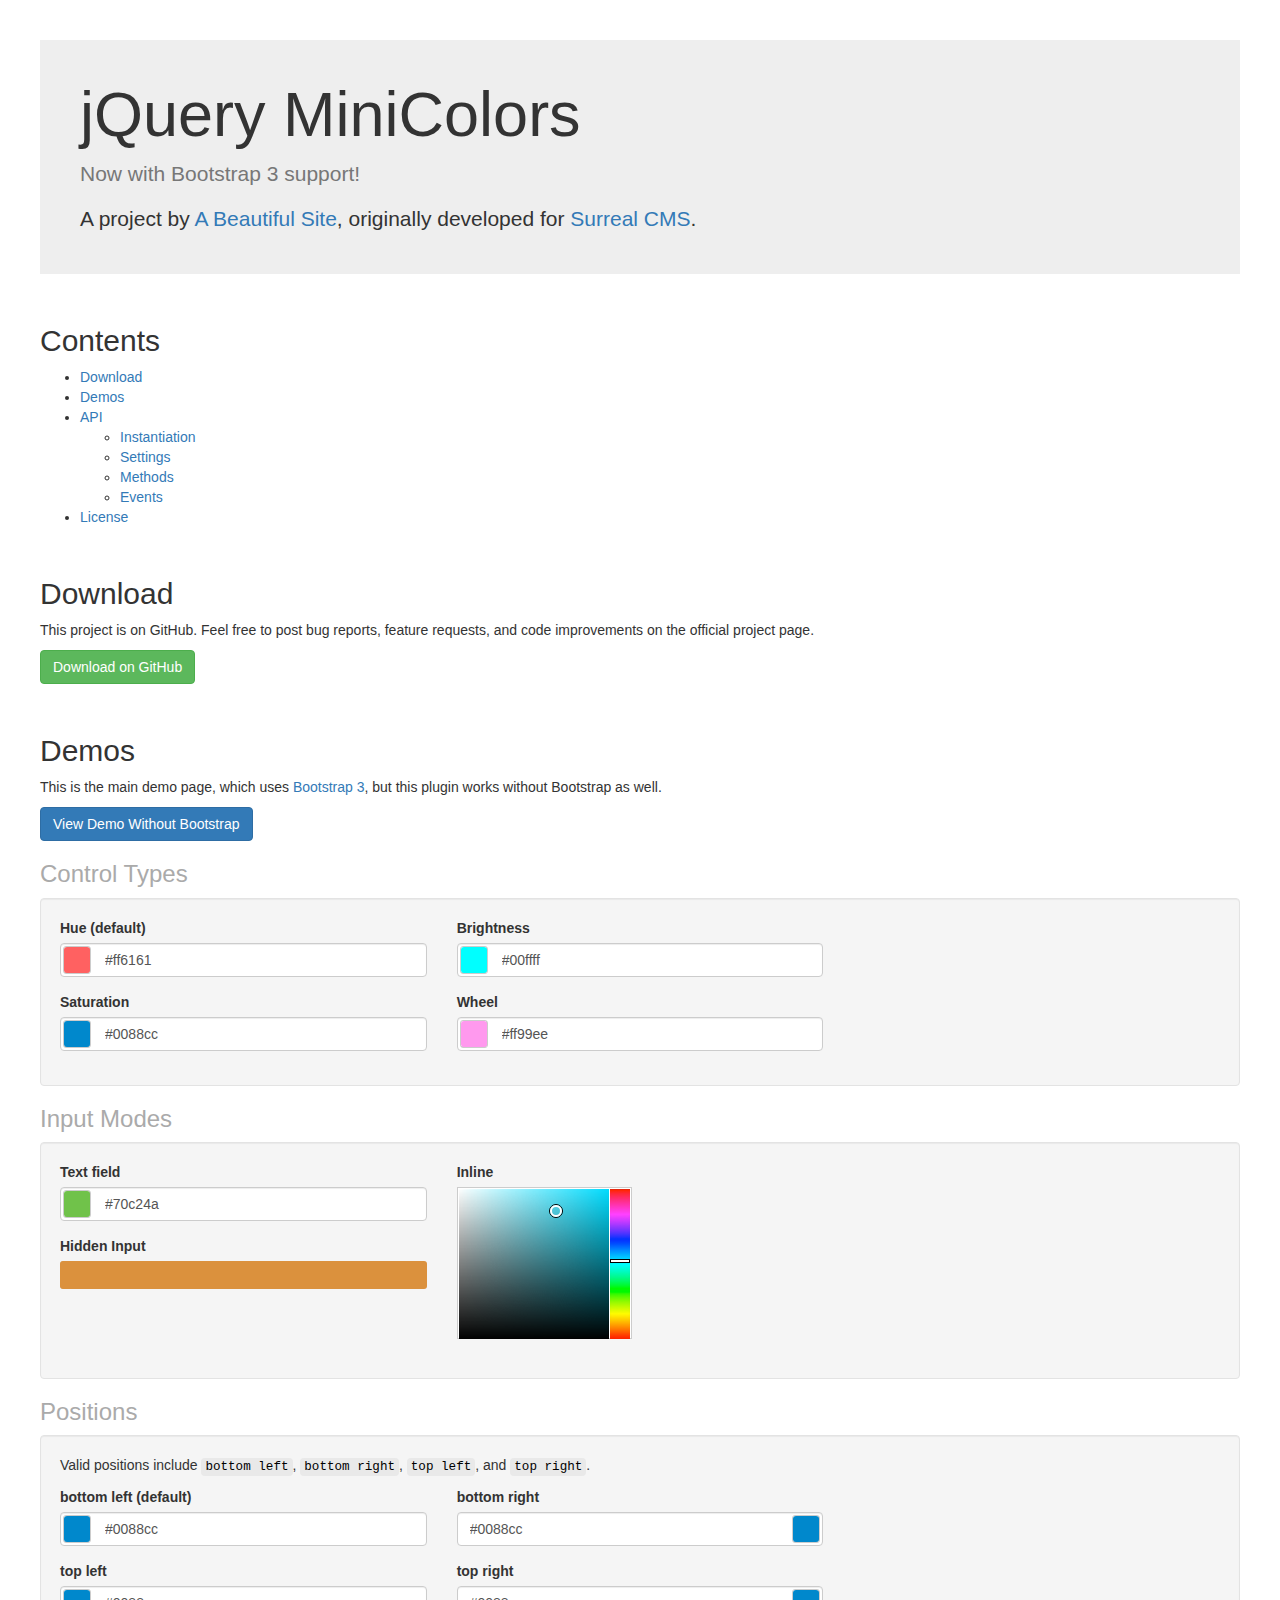
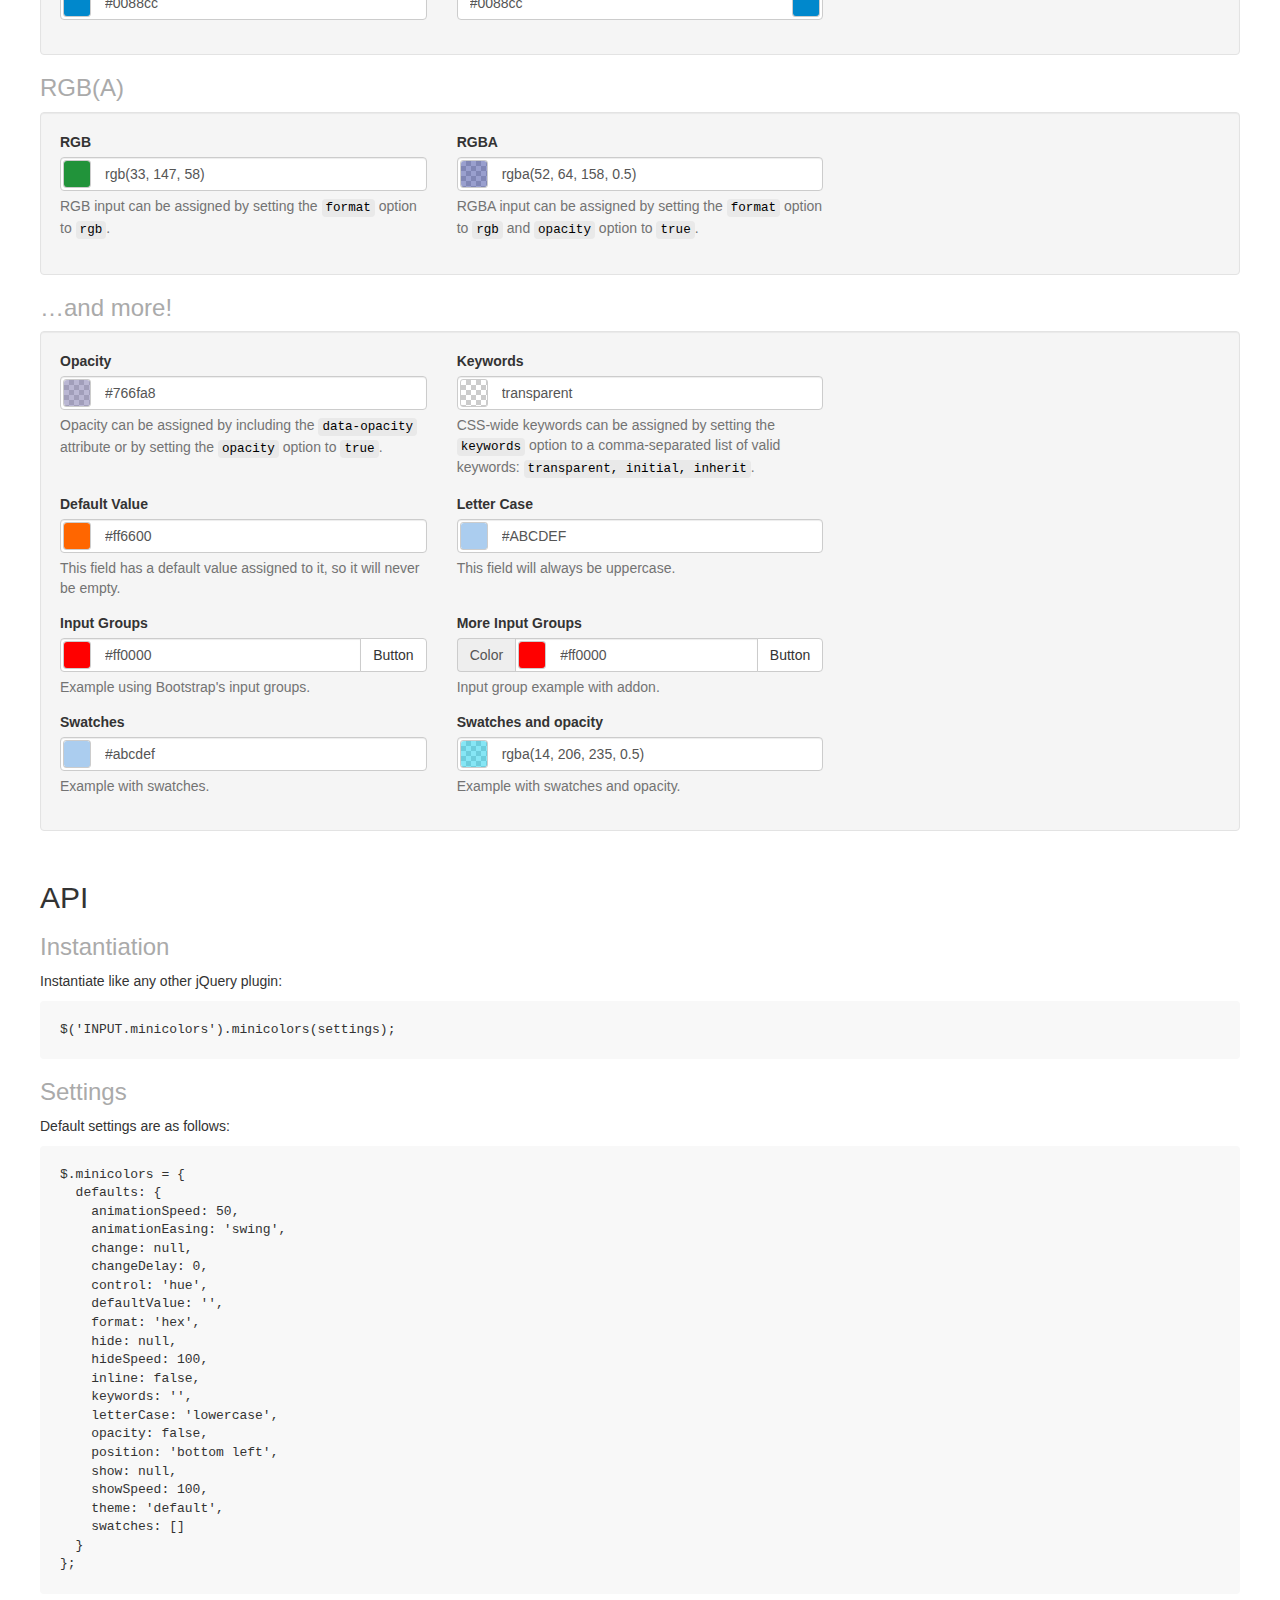
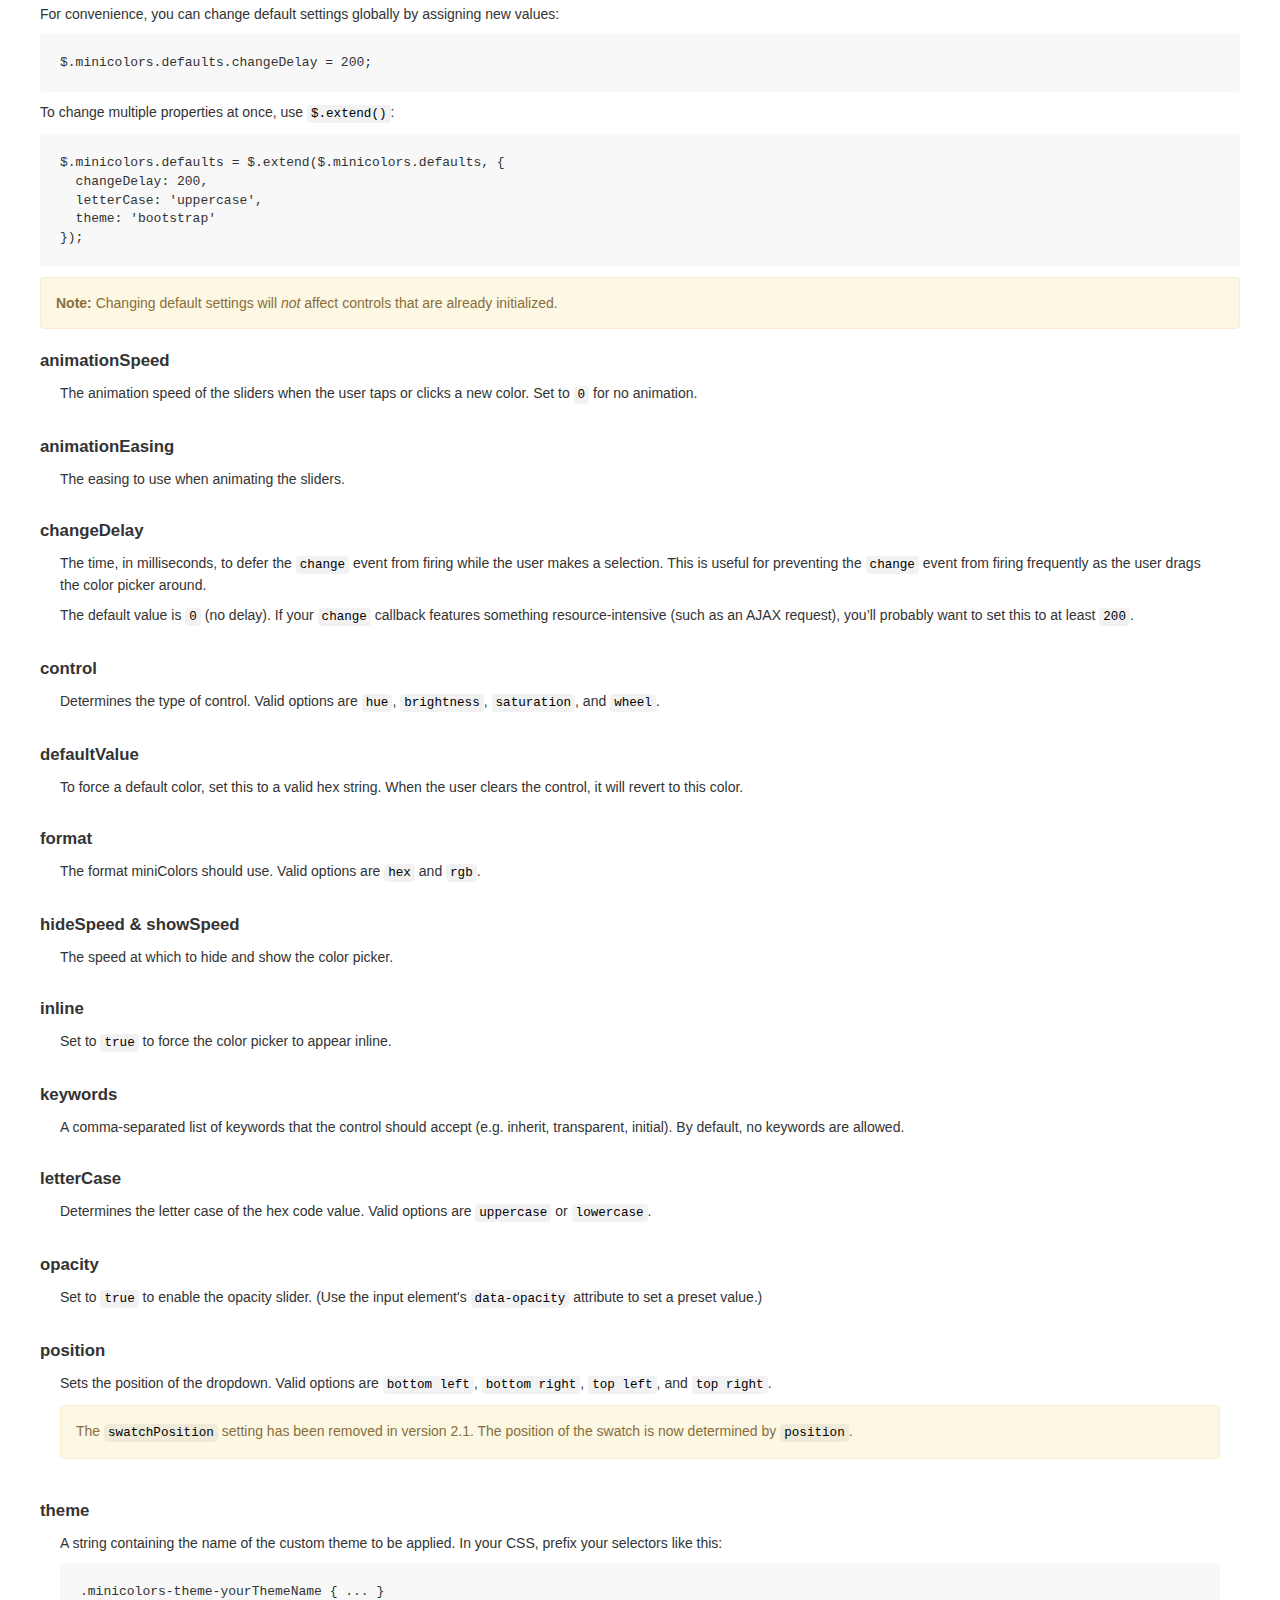
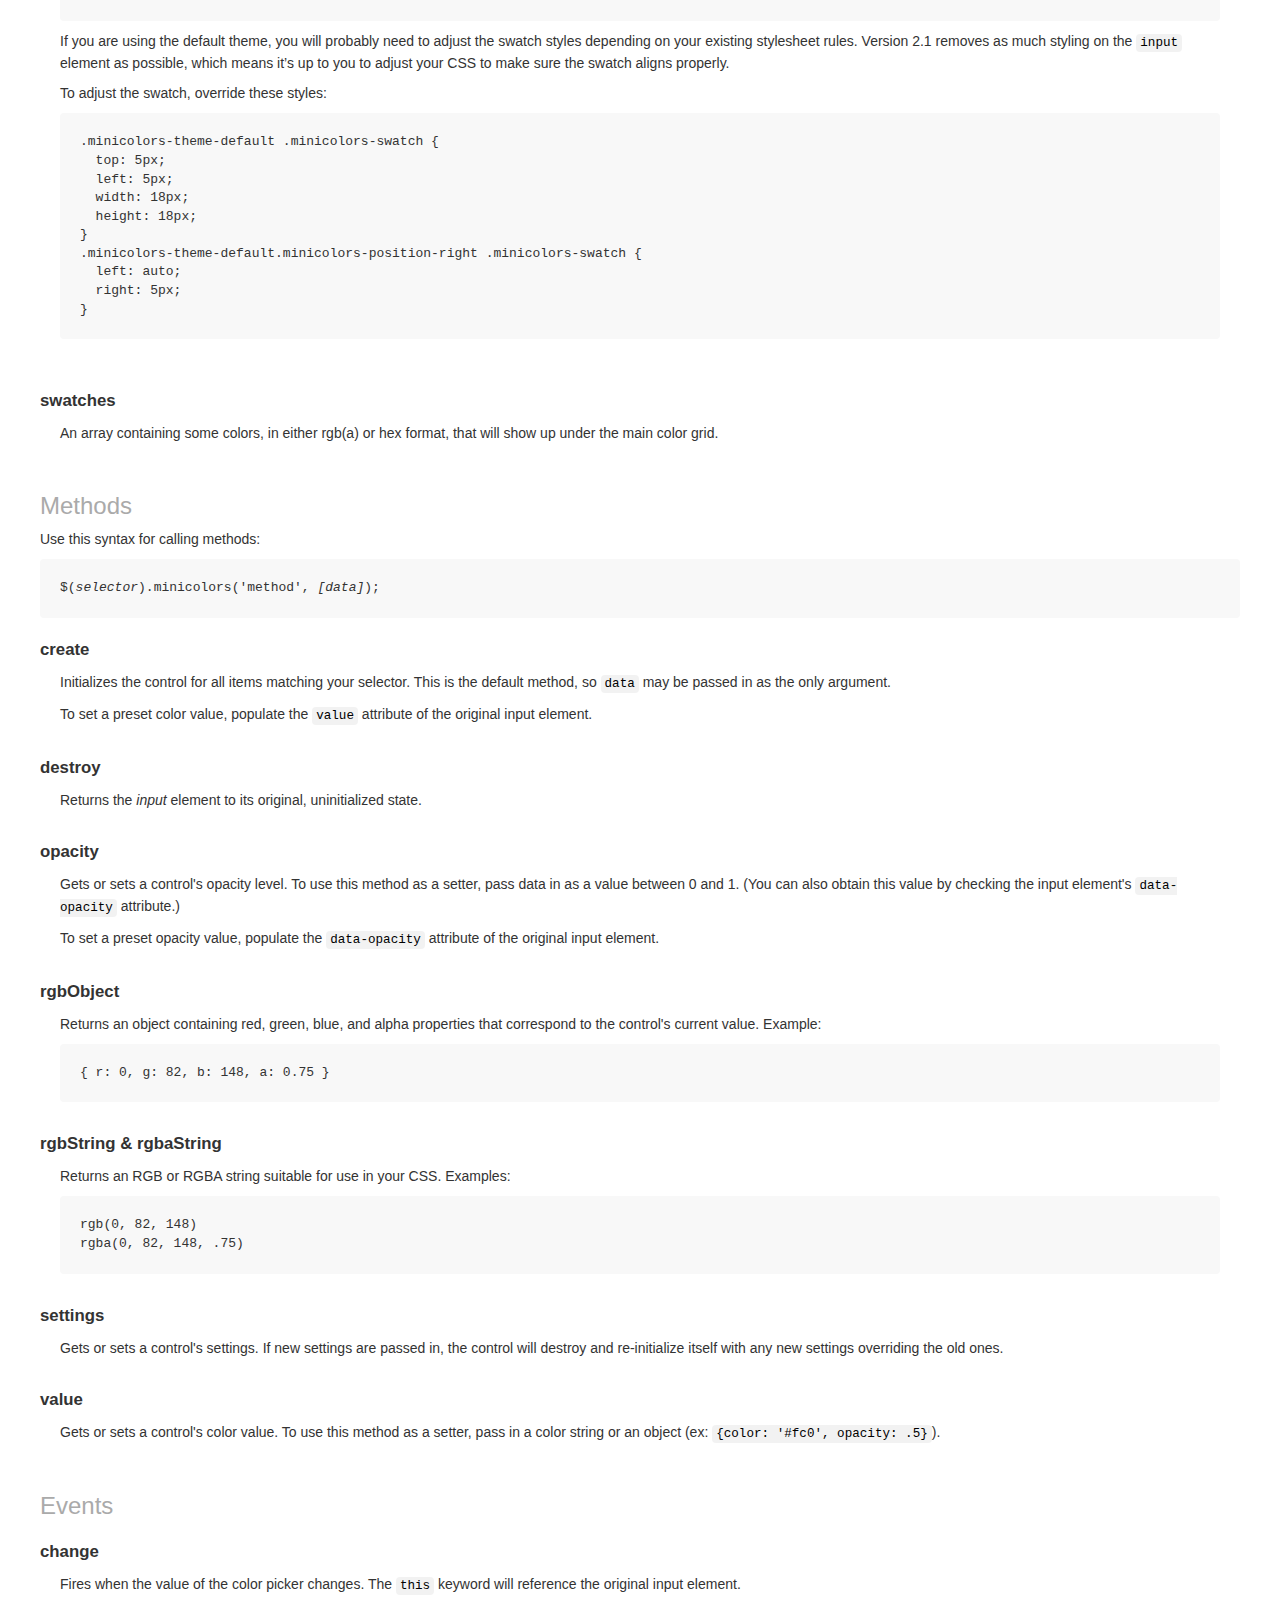
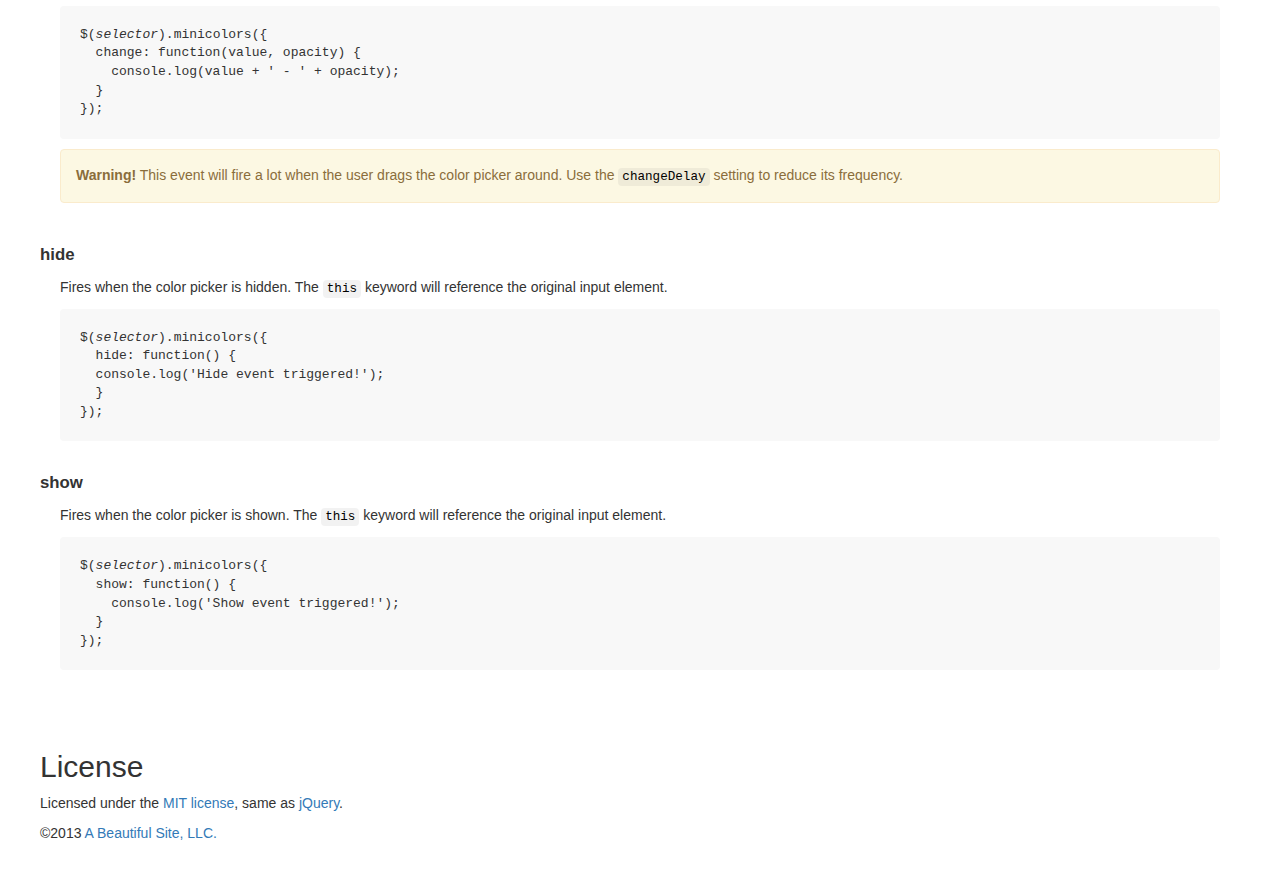
<file: assets/vendors/jquery-minicolors/index.html>
<!DOCTYPE html>
<html>
<head>
  <title>jQuery MiniColors</title>
  <meta charset="utf-8">

  <!-- jQuery -->
  <script src="http://ajax.googleapis.com/ajax/libs/jquery/1.10.2/jquery.min.js"></script>

  <!-- Bootstrap 3 -->
  <link rel="stylesheet" href="http://netdna.bootstrapcdn.com/bootstrap/3.3.1/css/bootstrap.min.css">
  <script src="http://netdna.bootstrapcdn.com/bootstrap/3.3.1/js/bootstrap.min.js"></script>

  <!-- MiniColors -->
  <script src="jquery.minicolors.js"></script>
  <link rel="stylesheet" href="jquery.minicolors.css">

  <style>
    dl {
      margin: 20px 0;
    }
    dt {
      font-size: 120%;
    }
    dd {
      padding: 10px 20px 20px 20px;
    }
    dd:last-child {
      border-bottom: none;
    }
    code {
      color: black;
      border: none;
      background: rgba(128, 128, 128, .1);
    }
    pre {
      background: #f8f8f8;
      border: none;
      color: #333;
      padding: 20px;
    }
    h2 {
      margin-top: 50px;
    }
    h3 {
      color: #aaa;
    }
    .jumbotron {
      padding: 40px;
    }
    .jumbotron h1 {
      margin-top: 0;
    }
    .jumbotron p:last-child {
      margin-bottom: 0;
    }
  </style>

  <script>
    $(document).ready( function() {

      $('.demo').each( function() {
        //
        // Dear reader, it's actually very easy to initialize MiniColors. For example:
        //
        //  $(selector).minicolors();
        //
        // The way I've done it below is just for the demo, so don't get confused
        // by it. Also, data- attributes aren't supported at this time...they're
        // only used for this demo.
        //
        $(this).minicolors({
          control: $(this).attr('data-control') || 'hue',
          defaultValue: $(this).attr('data-defaultValue') || '',
          format: $(this).attr('data-format') || 'hex',
          keywords: $(this).attr('data-keywords') || '',
          inline: $(this).attr('data-inline') === 'true',
          letterCase: $(this).attr('data-letterCase') || 'lowercase',
          opacity: $(this).attr('data-opacity'),
          position: $(this).attr('data-position') || 'bottom left',
          swatches: $(this).attr('data-swatches') ? $(this).attr('data-swatches').split('|') : [],
          change: function(value, opacity) {
            if( !value ) return;
            if( opacity ) value += ', ' + opacity;
            if( typeof console === 'object' ) {
              console.log(value);
            }
          },
          theme: 'bootstrap'
        });

      });

    });
  </script>
</head>
<body>
  <div class="row" style="margin: 40px 40px;">
    <div class="col-12">

      <!-- Intro -->
      <div id="intro" class="jumbotron">
        <h1>jQuery MiniColors</h1>
        <p class="text-muted">
          Now with Bootstrap 3 support!
        </p>
        <p>
          A project by <a href="http://www.abeautifulsite.net/">A Beautiful Site</a>,
          originally developed for <a href="http://www.surrealcms.com/">Surreal CMS</a>.
        </p>
      </div>

      <!-- Contents -->
      <h2 id="contents">Contents</h2>
      <ul>
        <li><a href="#download">Download</a></li>
        <li><a href="#demos">Demos</a></li>
        <li><a href="#api">API</a>
          <ul>
            <li><a href="#instantiation">Instantiation</a></li>
            <li><a href="#settings">Settings</a></li>
            <li><a href="#methods">Methods</a></li>
            <li><a href="#events">Events</a></li>
          </ul>
        </li>
        <li><a href="#license">License</a></li>
      </ul>

      <!-- Download -->
      <h2 id="download">Download</h2>
      <p>
        This project is on GitHub. Feel free to post bug reports, feature requests, and code
        improvements on the official project page.
      </p>
      <p>
        <a href="https://github.com/claviska/jquery-minicolors" class="btn btn-success">Download on GitHub</a>
      </p>

      <!-- Demos -->
      <h2 id="demos">Demos</h2>
      <p>
        This is the main demo page, which uses <a href="http://getbootstrap.com/">Bootstrap 3</a>,
        but this plugin works without Bootstrap as well.
      </p>
      <p>
        <a href="without-bootstrap.html" class="btn btn-primary">View Demo Without Bootstrap</a>
      </p>

      <!-- Control types -->
      <h3>Control Types</h3>
      <div class="well">
        <div class="row">
          <div class="col-lg-4 col-sm-4 col-12">

            <div class="form-group">
              <label for="hue-demo">Hue (default)</label>
              <input type="text" id="hue-demo" class="form-control demo" data-control="hue" value="#ff6161">
            </div>
            <div class="form-group">
              <label for="saturation-demo">Saturation</label>
              <input type="text" id="saturation-demo" class="form-control demo" data-control="saturation" value="#0088cc">
            </div>
          </div>

          <div class="col-lg-4 col-sm-4 col-12">
            <div class="form-group">
              <label for="brightness-demo">Brightness</label>
              <input type="text" id="brightness-demo" class="form-control demo" data-control="brightness" value="#00ffff">
            </div>
            <div class="form-group">
              <label for="wheel-demo">Wheel</label>
              <input type="text" id="wheel-demo" class="form-control demo" data-control="wheel" value="#ff99ee">
            </div>
          </div>
        </div>
      </div>

      <!-- Input modes -->
      <h3>Input Modes</h3>
      <div class="well">
        <div class="row">
          <div class="col-lg-4 col-sm-4 col-12">
            <div class="form-group">
              <label for="text-field">Text field</label>
              <br>
              <input type="text" id="text-field" class="form-control demo" value="#70c24a">
            </div>
            <div class="form-group">
              <label for="hidden-input">Hidden Input</label>
              <br>
              <input type="hidden" id="hidden-input" class="demo" value="#db913d">
            </div>
          </div>
          <div class="col-lg-4 col-sm-4 col-12">
            <div class="form-group">
              <label for="inline">Inline</label>
              <br>
              <input type="text" id="inline" class="form-control demo" data-inline="true" value="#4fc8db">
            </div>
          </div>
        </div>
      </div>

      <!-- Positions -->
      <h3>Positions</h3>
      <div class="well">
        <p>
          Valid positions include <code>bottom left</code>, <code>bottom right</code>, <code>top
          left</code>, and <code>top right</code>.
        </p>
        <div class="row">
          <div class="col-lg-4 col-sm-4 col-12">
            <div class="form-group">
              <label for="position-bottom-left">bottom left (default)</label>
              <input type="text" id="position-bottom-left" class="form-control demo" data-position="bottom left" value="#0088cc">
            </div>
            <div class="form-group">
              <label for="position-top-left">top left</label>
              <input type="text" id="position-top-left" class="form-control demo" data-position="top left" value="#0088cc">
            </div>
          </div>
          <div class="col-lg-4 col-sm-4 col-12">
            <div class="form-group">
              <label for="position-bottom-right">bottom right</label>
              <input type="text" id="position-bottom-right" class="form-control demo" data-position="bottom right" value="#0088cc">
            </div>
            <div class="form-group">
              <label for="position-top-right">top right</label>
              <input type="text" id="position-top-right" class="form-control demo" data-position="top right" value="#0088cc">
            </div>
          </div>
          <div class="col-lg-4 col-sm-4 col-12">
          </div>
        </div>
      </div>

      <!-- RGB(A) -->
      <h3>RGB(A)</h3>
      <div class="well">
        <div class="row">
          <div class="col-lg-4 col-sm-4 col-12">
            <div class="form-group">
              <label for="rgb">RGB</label>
              <br>
              <input type="text" id="rgb" class="form-control demo" data-format="rgb" value="rgb(33, 147, 58)">
              <span class="help-block">
                RGB input can be assigned by setting the <code>format</code> option
                to <code>rgb</code>.
              </span>
            </div>
          </div>
          <div class="col-lg-4 col-sm-4 col-12">
            <div class="form-group">
              <label for="rgba">RGBA</label>
              <br>
              <input type="text" id="rgba" class="form-control demo" data-format="rgb" data-opacity=".5" value="rgba(52, 64, 158, 0.5)">
              <span class="help-block">
                RGBA input can be assigned by setting the <code>format</code>
                option to <code>rgb</code> and <code>opacity</code> option to
                <code>true</code>.
              </span>
            </div>
          </div>
        </div>
      </div>

      <!-- and more -->
      <h3>&hellip;and more!</h3>
      <div class="well">
        <div class="row">
          <div class="col-lg-4 col-sm-4 col-12">
            <div class="form-group">
              <label for="opacity">Opacity</label>
              <br>
              <input type="text" id="opacity" class="form-control demo" data-opacity=".5" value="#766fa8">
              <span class="help-block">
                Opacity can be assigned by including the <code>data-opacity</code>
                attribute or by setting the <code>opacity</code> option to
                <code>true</code>.
              </span>
            </div>
          </div>
          <div class="col-lg-4 col-sm-4 col-12">
            <div class="form-group">
              <label for="keywords">Keywords</label>
              <br>
              <input type="text" id="keywords" class="form-control demo" data-keywords="transparent, initial, inherit" value="transparent">
              <span class="help-block">
                CSS-wide keywords can be assigned by setting the <code>keywords</code>
                option to a comma-separated list of valid keywords: <code>transparent,
                initial, inherit</code>.
              </span>
            </div>
          </div>
        </div>
        <div class="row">
          <div class="col-lg-4 col-sm-4 col-12">
            <div class="form-group">
              <label for="default-value">Default Value</label>
              <br>
              <input type="text" id="default-value" class="form-control demo" data-defaultValue="#ff6600">
              <span class="help-block">
                This field has a default value assigned to it, so it will never be empty.
              </span>
            </div>
          </div>
          <div class="col-lg-4 col-sm-4 col-12">
            <div class="form-group">
              <label for="letter-case">Letter Case</label>
              <br>
              <input type="text" id="letter-case" class="form-control demo" data-letterCase="uppercase" value="#abcdef">
              <span class="help-block">
                This field will always be uppercase.
              </span>
            </div>
          </div>
        </div>
        <div class="row">
          <div class="col-lg-4 col-sm-4 col-12">
            <div class="form-group">
              <label for="input-group">Input Groups</label>
              <div class="input-group">
                <input type="text" id="input-group" class="form-control demo" value="#ff0000"/>
                <span class="input-group-btn">
                  <button class="btn btn-default" type="button">Button</button>
                </span>
              </div>
              <span class="help-block">
                Example using Bootstrap's input groups.
              </span>
            </div>
          </div>
          <div class="col-lg-4 col-sm-4 col-12">
            <div class="form-group">
              <label for="more-input-group">More Input Groups</label>
              <div class="input-group">
                <span class="input-group-addon">Color</span>
                <input type="text" id="more-input-group" class="form-control demo" value="#ff0000"/>
                <span class="input-group-btn">
                  <button class="btn btn-default" type="button">Button</button>
                </span>
              </div>
              <span class="help-block">
                Input group example with addon.
              </span>
            </div>
          </div>
        </div>
        <div class="row">
          <div class="col-lg-4 col-sm-4 col-12">
            <div class="form-group">
              <label for="letter-case">Swatches</label>
              <br>
              <input type="text" id="swatches" class="form-control demo" data-swatches="#ef9a9a|#90caf9|#a5d6a7|#fff59d|#ffcc80|#bcaaa4|#eeeeee|#f44336|#2196f3|#4caf50|#ffeb3b|#ff9800|#795548|#9e9e9e" value="#abcdef">
              <span class="help-block">
                Example with swatches.
              </span>
            </div>
          </div>
          <div class="col-lg-4 col-sm-4 col-12">
            <div class="form-group">
              <label for="letter-case">Swatches and opacity</label>
              <br>
              <input type="text" id="swatches" class="form-control demo" data-format="rgb" data-opacity="1" data-swatches="#fff|#000|#f00|#0f0|#00f|#ff0|rgba(0,0,255,0.5)"  value="rgba(14, 206, 235, .5)">
              <span class="help-block">
                Example with swatches and opacity.
              </span>
            </div>
          </div>
        </div>
      </div>

      <!-- API -->
      <h2 id="api">API</h2>

      <!-- Instantiation -->
      <h3 id="instantiation">Instantiation</h3>
      <p>
        Instantiate like any other jQuery plugin:
      </p>
      <pre>$('INPUT.minicolors').minicolors(settings);</pre>

      <!-- Settings -->
      <h3 id="settings">Settings</h3>

      <p>
        Default settings are as follows:
      </p>
<pre>
$.minicolors = {
  defaults: {
    animationSpeed: 50,
    animationEasing: 'swing',
    change: null,
    changeDelay: 0,
    control: 'hue',
    defaultValue: '',
    format: 'hex',
    hide: null,
    hideSpeed: 100,
    inline: false,
    keywords: '',
    letterCase: 'lowercase',
    opacity: false,
    position: 'bottom left',
    show: null,
    showSpeed: 100,
    theme: 'default',
    swatches: []
  }
};
</pre>
      <p>
        For convenience, you can change default settings globally by assigning new values:
      </p>
<pre>
$.minicolors.defaults.changeDelay = 200;
</pre>
      <p>
        To change multiple properties at once, use <code>$.extend()</code>:
      </p>
<pre>
$.minicolors.defaults = $.extend($.minicolors.defaults, {
  changeDelay: 200,
  letterCase: 'uppercase',
  theme: 'bootstrap'
});
</pre>
      <p class="alert alert-warning">
        <strong>Note:</strong> Changing default settings will <em>not</em> affect controls that
        are already initialized.
      </p>

      <dl>
        <dt>animationSpeed</dt>
        <dd>
          <p>
            The animation speed of the sliders when the user taps or clicks a new color. Set to
            <code>0</code> for no animation.
          </p>
        </dd>

        <dt>animationEasing</dt>
        <dd>
          <p>
            The easing to use when animating the sliders.
          </p>
        </dd>

        <dt>changeDelay</dt>
        <dd>
          <p>
            The time, in milliseconds, to defer the <code>change</code> event from firing while
            the user makes a selection. This is useful for preventing the <code>change</code> event
            from firing frequently as the user drags the color picker around.
          </p>
          <p>
            The default value is <code>0</code> (no delay). If your <code>change</code> callback
            features something resource-intensive (such as an AJAX request), you’ll probably want
            to set this to at least <code>200</code>.
          </p>
        </dd>

        <dt>control</dt>
        <dd>
          <p>
            Determines the type of control. Valid options are <code>hue</code>, <code>brightness</code>,
            <code>saturation</code>, and <code>wheel</code>.
          </p>
        </dd>

        <dt>defaultValue</dt>
        <dd>
          <p>
            To force a default color, set this to a valid hex string. When the user clears the
            control, it will revert to this color.
          </p>
        </dd>

        <dt>format</dt>
        <dd>
          <p>
            The format miniColors should use. Valid options are <code>hex</code> and
            <code>rgb</code>.
          </p>
        </dd>

        <dt>hideSpeed &amp; showSpeed</dt>
        <dd>
          <p>
            The speed at which to hide and show the color picker.
          </p>
        </dd>

        <dt>inline</dt>
        <dd>
          <p>
            Set to <code>true</code> to force the color picker to appear inline.
          </p>
        </dd>

        <dt>keywords</dt>
        <dd>
          <p>
            A comma-separated list of keywords that the control should accept (e.g. inherit,
            transparent, initial). By default, no keywords are allowed.
          </p>
        </dd>

        <dt>letterCase</dt>
        <dd>
          <p>
            Determines the letter case of the hex code value. Valid options are <code>uppercase</code>
            or <code>lowercase</code>.
          </p>
        </dd>

        <dt>opacity</dt>
        <dd>
          <p>
            Set to <code>true</code> to enable the opacity slider. (Use the input element's
            <code>data-opacity</code> attribute to set a preset value.)
          </p>
        </dd>

        <dt>position</dt>
        <dd>
          <p>
            Sets the position of the dropdown. Valid options are <code>bottom left</code>,
            <code>bottom right</code>, <code>top left</code>, and <code>top right</code>.
          </p>
          <p class="alert alert-warning">
            The <code>swatchPosition</code> setting has been removed in version 2.1. The position
            of the swatch is now determined by <code>position</code>.
          </p>
        </dd>

        <dt>theme</dt>
        <dd>
          <p>
            A string containing the name of the custom theme to be applied. In your CSS, prefix
            your selectors like this:
          </p>
<pre>
.minicolors-theme-yourThemeName { ... }
</pre>
          <p>
            If you are using the default theme, you will probably need to adjust the swatch
            styles depending on your existing stylesheet rules. Version 2.1 removes as much
            styling on the <code>input</code> element as possible, which means it’s up to
            you to adjust your CSS to make sure the swatch aligns properly.
          </p>
          <p>
            To adjust the swatch, override these styles:
          </p>
<pre>
.minicolors-theme-default .minicolors-swatch {
  top: 5px;
  left: 5px;
  width: 18px;
  height: 18px;
}
.minicolors-theme-default.minicolors-position-right .minicolors-swatch {
  left: auto;
  right: 5px;
}
</pre>
          </div>
        </dd>

        <dt>swatches</dt>
        <dd>
          <p>
            An array containing some colors, in either rgb(a) or hex format, that will
            show up under the main color grid.
          </p>
        </dd>
      </dl>

      <!-- Methods -->
      <h3 id="methods">Methods</h3>
      <p>Use this syntax for calling methods:</p>
      <pre>$(<em>selector</em>).minicolors('method', <em>[data]</em>);</pre>
      <dl>
        <dt>create</dt>
        <dd>
          <p>
            Initializes the control for all items matching your selector. This is the default
            method, so <code>data</code> may be passed in as the only argument.
          </p>
          <p>
            To set a preset color value, populate the <code>value</code> attribute of the original
            input element.
          </p>
        </dd>

        <dt>destroy</dt>
        <dd>
          <p>
            Returns the <em>input</em> element to its original, uninitialized state.
          </p>
        </dd>

        <dt>opacity</dt>
        <dd>
          <p>
            Gets or sets a control's opacity level. To use this method as a setter, pass data in
            as a value between 0 and 1. (You can also obtain this value by checking the input
            element's <code>data-opacity</code> attribute.)
          </p>
          <p>
            To set a preset opacity value, populate the <code>data-opacity</code> attribute of the
            original input element.
          </p>
        </dd>

        <dt>rgbObject</dt>
        <dd>
          <p>
            Returns an object containing red, green, blue, and alpha properties that correspond to
            the control's current value. Example:
          </p>
          <pre>{ r: 0, g: 82, b: 148, a: 0.75 }</pre>
        </dd>

        <dt>rgbString &amp; rgbaString</dt>
        <dd>
          <p>
            Returns an RGB or RGBA string suitable for use in your CSS. Examples:
          </p>
<pre>
rgb(0, 82, 148)
rgba(0, 82, 148, .75)
</pre>
        </dd>

        <dt>settings</dt>
        <dd>
          <p>
            Gets or sets a control's settings. If new settings are passed in, the control will
            destroy and re-initialize itself with any new settings overriding the old ones.
          </p>
        </dd>

        <dt>value</dt>
        <dd>
          <p>
            Gets or sets a control's color value. To use this method as a setter, pass
            in a color string or an object (ex: <code>{color: '#fc0', opacity: .5}</code>).
          </p>
        </dd>
      </dl>

      <!-- Events -->
      <h3 id="events">Events</h3>
      <dl>
        <dt>change</dt>
        <dd>
          <p>Fires when the value of the color picker changes. The <code>this</code> keyword will reference the original input element.
<pre>
$(<em>selector</em>).minicolors({
  change: function(value, opacity) {
    console.log(value + ' - ' + opacity);
  }
});
</pre>
          <p class="alert alert-warning">
            <strong>Warning!</strong> This event will fire a lot when the user drags the
            color picker around. Use the <code>changeDelay</code> setting to reduce its
            frequency.
          </p>
        </dd>

        <dt>hide</dt>
        <dd>
          <p>
            Fires when the color picker is hidden. The <code>this</code> keyword will reference
            the original input element.
          </p>
<pre>
$(<em>selector</em>).minicolors({
  hide: function() {
  console.log('Hide event triggered!');
  }
});
</pre>
        </dd>

        <dt>show</dt>
        <dd>
          <p>
            Fires when the color picker is shown. The <code>this</code> keyword will reference
            the original input element.
          </p>
<pre>
$(<em>selector</em>).minicolors({
  show: function() {
    console.log('Show event triggered!');
  }
});
</pre>
        </dd>
      </dl>

      <h2 id="license">License</h2>
      <p>
        Licensed under the <a href="http://opensource.org/licenses/MIT">MIT license</a>,
        same as <a href="https://jquery.org/license/">jQuery</a>.
      </p>
      <p>
        &copy;2013 <a href="http://www.abeautifulsite.net/">A Beautiful Site, LLC.</a>
      </p>
    </div>
  </div>
</body>
</html>
</file>
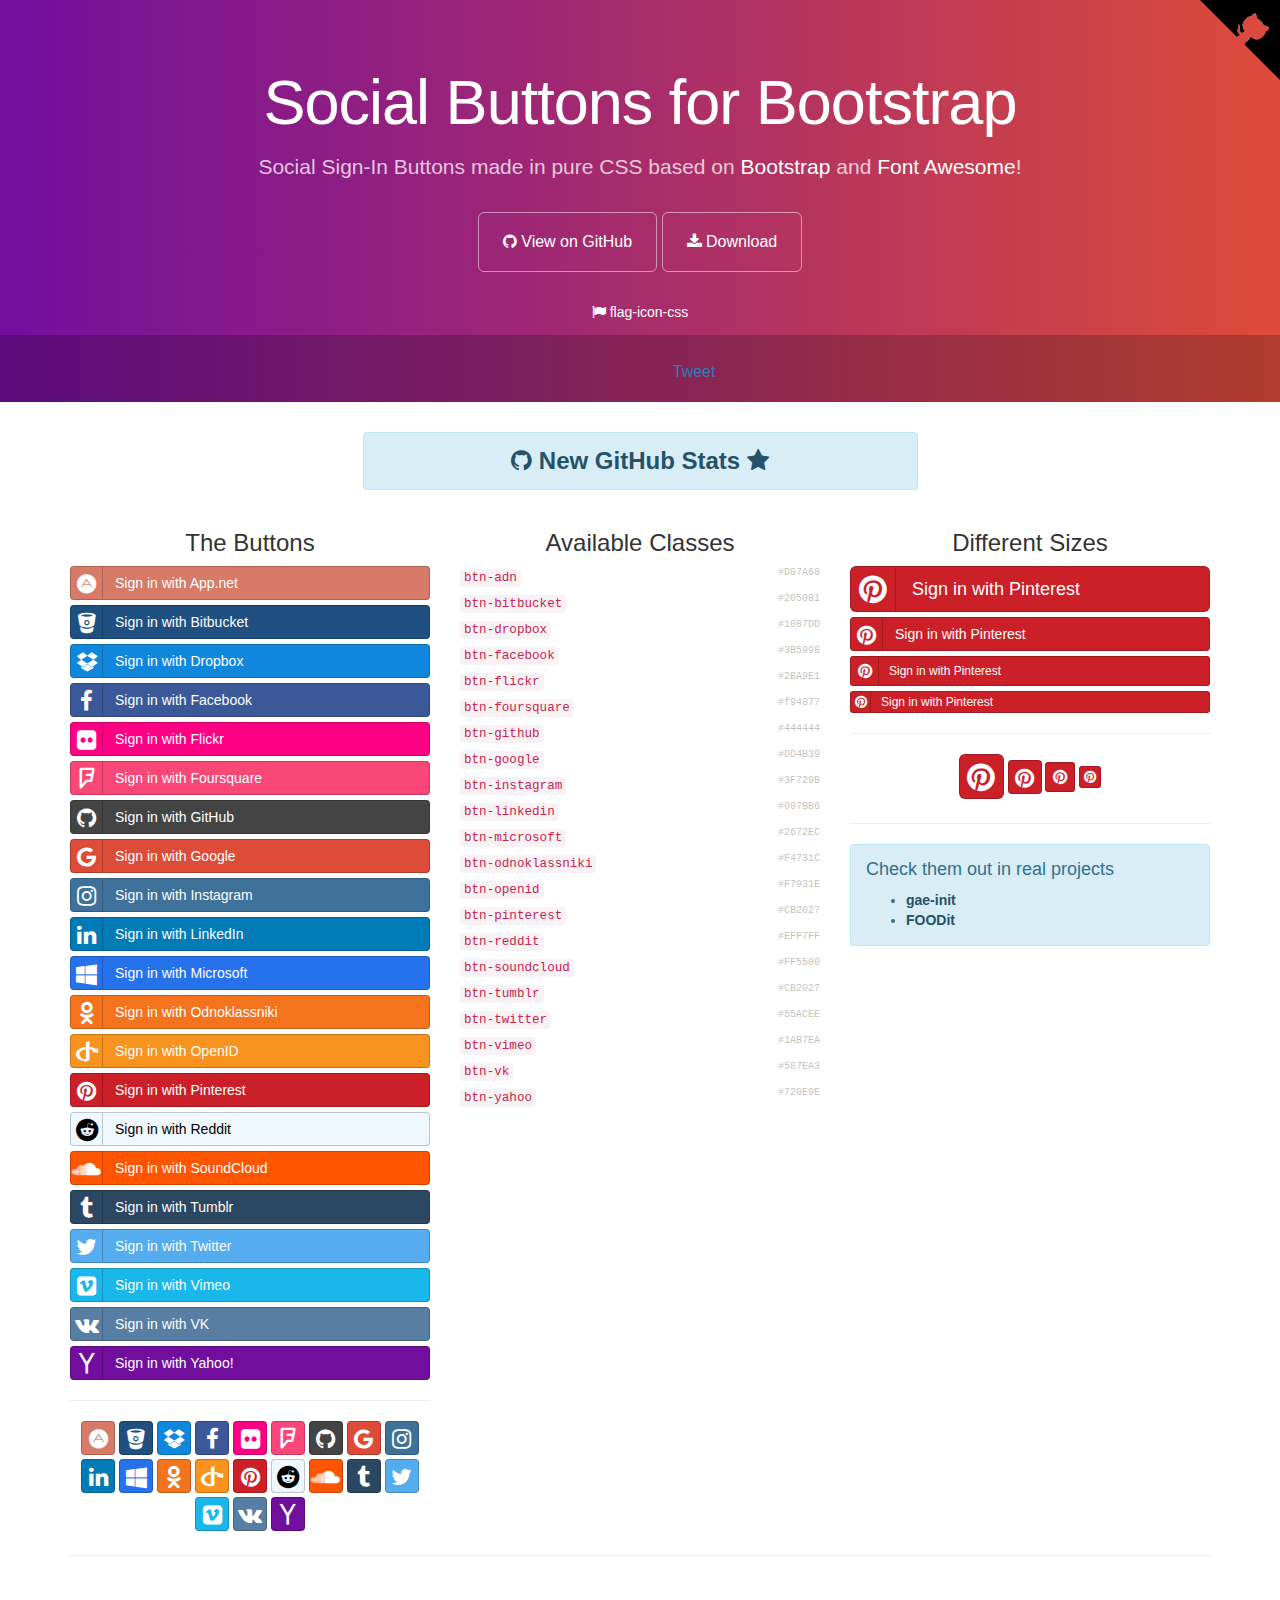
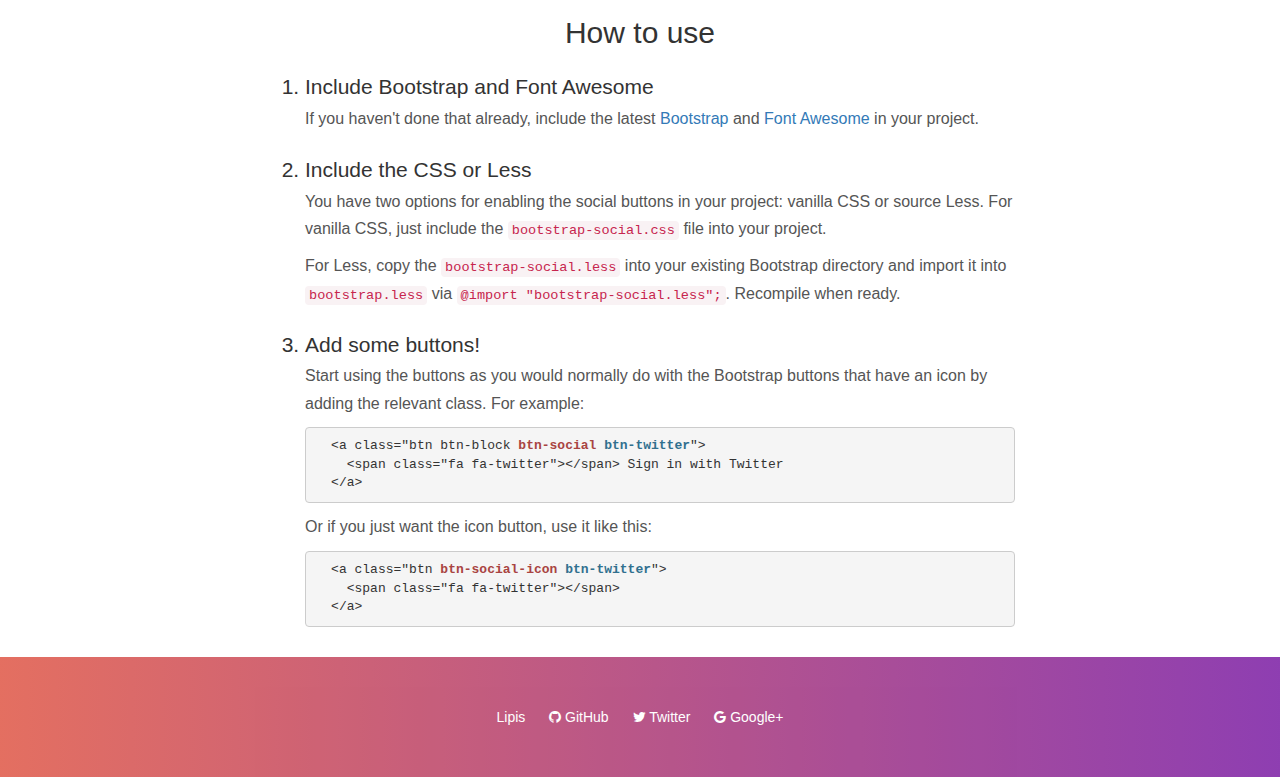
<file: assets/vendors/bootstrap-social/bootstrap-social/index.html>
<!DOCTYPE html>
<html lang="en">
  <head>
    <meta charset="utf-8">
    <meta name="viewport" content="width=device-width, initial-scale=1.0">
    <meta property="og:title" content="Social Buttons for Bootstrap" />
    <meta property="og:description" content="Social Sign-In Buttons made in pure CSS based on Bootstrap and Font Awesome!" />
    <meta property="og:type" content="website" />
    <meta property="og:url" content="http://lipis.github.io/bootstrap-social/" />
    <meta property="og:image" content="http://lipis.github.io/bootstrap-social/assets/img/bootstrap-social.png" />

    <title>Social Buttons for Bootstrap</title>
    <link href="assets/css/bootstrap.css" rel="stylesheet">
    <link href="assets/css/font-awesome.css" rel="stylesheet">
    <link href="assets/css/docs.css" rel="stylesheet" >

    <link href="bootstrap-social.css" rel="stylesheet" >

    <script type="text/javascript">
      var _gaq = _gaq || [];
      _gaq.push(['_setAccount', 'UA-42119746-1']);
      _gaq.push(['_trackPageview']);

      (function() {
        var ga = document.createElement('script'); ga.type = 'text/javascript'; ga.async = true;
        ga.src = ('https:' == document.location.protocol ? 'https://ssl' : 'http://www') + '.google-analytics.com/ga.js';
        var s = document.getElementsByTagName('script')[0]; s.parentNode.insertBefore(ga, s);
      })();
    </script>
  </head>

  <body>
    <div class="jumbotron">
      <div class="container">
        <h1>Social Buttons for Bootstrap</h1>
        <p>
          Social Sign-In Buttons made in pure CSS based on
          <a href="https://getbootstrap.com/">Bootstrap</a> and
          <a href="https://fortawesome.github.io/Font-Awesome/">Font Awesome</a>!
        </p>
        <a href="https://github.com/lipis/bootstrap-social" class="btn btn-outline btn-lg" onclick="_gaq.push(['_trackEvent', 'exit', 'header', 'GitHub']);"><span class="fa fa-github"></span> View on GitHub</a>
        <a href="https://github.com/lipis/bootstrap-social/archive/gh-pages.zip" class="btn btn-outline btn-lg" onclick="_gaq.push(['_trackEvent', 'exit', 'download', 'bootstrap-social']);"><span class="fa fa-download"></span> Download</a>
        <ul class="jumbotron-links">
          <li><a href="http://lipis.github.io/flag-icon-css" onclick="_gaq.push(['_trackEvent', 'exit', 'header', 'flag-icon-css']);"><span class="fa fa-flag"></span> flag-icon-css</a></li>
        </ul>
      </div>
      <div class="bottom">
        <iframe src="https://ghbtns.com/github-btn.html?user=lipis&amp;repo=bootstrap-social&amp;type=watch&amp;count=true" class="social-share"></iframe>
        <a href="https://twitter.com/share" class="social-share twitter-share-button" data-url="http://lipis.github.io/bootstrap-social/" data-text="Social Sign-In Buttons made in pure CSS based on Bootstrap and Font Awesome!" data-via="lipis" data-hashtags="bootstrap css">Tweet</a>
      </div>
    </div>
    <div class="container">
      <div class="row">
        <div class="col-sm-offset-3 col-sm-6">
          <div class="alert alert-info text-center">
            <a class="alert-link h3" href="http://githubstats.lip.is/" onclick="_gaq.push(['_trackEvent', 'exit', 'banner', 'githubstats']);">
              <span class="fa fa-github"></span>
              New GitHub Stats
              <span class="fa fa-star"></span>
            </a>
          </div>
        </div>
      </div>

      <div class="row">
        <div class="col-sm-4 social-buttons">
          <h3 class="text-center">The Buttons</h3>
          <a class="btn btn-block btn-social btn-adn" onclick="_gaq.push(['_trackEvent', 'btn-social', 'click', 'btn-adn']);">
            <span class="fa fa-adn"></span> Sign in with App.net
          </a>
          <a class="btn btn-block btn-social btn-bitbucket" onclick="_gaq.push(['_trackEvent', 'btn-social', 'click', 'btn-bitbucket']);">
            <span class="fa fa-bitbucket"></span> Sign in with Bitbucket
          </a>
          <a class="btn btn-block btn-social btn-dropbox" onclick="_gaq.push(['_trackEvent', 'btn-social', 'click', 'btn-dropbox']);">
            <span class="fa fa-dropbox"></span> Sign in with Dropbox
          </a>
          <a class="btn btn-block btn-social btn-facebook" onclick="_gaq.push(['_trackEvent', 'btn-social', 'click', 'btn-facebook']);">
            <span class="fa fa-facebook"></span> Sign in with Facebook
          </a>
          <a class="btn btn-block btn-social btn-flickr" onclick="_gaq.push(['_trackEvent', 'btn-social', 'click', 'btn-flickr']);">
            <span class="fa fa-flickr"></span> Sign in with Flickr
          </a>
          <a class="btn btn-block btn-social btn-foursquare" onclick="_gaq.push(['_trackEvent', 'btn-social', 'click', 'btn-foursquare']);">
            <span class="fa fa-foursquare"></span> Sign in with Foursquare
          </a>
          <a class="btn btn-block btn-social btn-github" onclick="_gaq.push(['_trackEvent', 'btn-social', 'click', 'btn-github']);">
            <span class="fa fa-github"></span> Sign in with GitHub
          </a>
          <a class="btn btn-block btn-social btn-google" onclick="_gaq.push(['_trackEvent', 'btn-social', 'click', 'btn-google']);">
            <span class="fa fa-google"></span> Sign in with Google
          </a>
          <a class="btn btn-block btn-social btn-instagram" onclick="_gaq.push(['_trackEvent', 'btn-social', 'click', 'btn-instagram']);">
            <span class="fa fa-instagram"></span> Sign in with Instagram
          </a>
          <a class="btn btn-block btn-social btn-linkedin" onclick="_gaq.push(['_trackEvent', 'btn-social', 'click', 'btn-linkedin']);">
            <span class="fa fa-linkedin"></span> Sign in with LinkedIn
          </a>
          <a class="btn btn-block btn-social btn-microsoft" onclick="_gaq.push(['_trackEvent', 'btn-social', 'click', 'btn-microsoft']);">
            <span class="fa fa-windows"></span> Sign in with Microsoft
          </a>
          <a class="btn btn-block btn-social btn-odnoklassniki" onclick="_gaq.push(['_trackEvent', 'btn-social', 'click', 'btn-odnoklassniki']);">
            <span class="fa fa-odnoklassniki"></span> Sign in with Odnoklassniki
          </a>
          <a class="btn btn-block btn-social btn-openid" onclick="_gaq.push(['_trackEvent', 'btn-social', 'click', 'btn-openid']);">
            <span class="fa fa-openid"></span> Sign in with OpenID
          </a>
          <a class="btn btn-block btn-social btn-pinterest" onclick="_gaq.push(['_trackEvent', 'btn-social', 'click', 'btn-pinterest']);">
            <span class="fa fa-pinterest"></span> Sign in with Pinterest
          </a>
          <a class="btn btn-block btn-social btn-reddit" onclick="_gaq.push(['_trackEvent', 'btn-social', 'click', 'btn-reddit']);">
            <span class="fa fa-reddit"></span> Sign in with Reddit
          </a>
          <a class="btn btn-block btn-social btn-soundcloud" onclick="_gaq.push(['_trackEvent', 'btn-social', 'click', 'btn-soundcloud']);">
            <span class="fa fa-soundcloud"></span> Sign in with SoundCloud
          </a>
          <a class="btn btn-block btn-social btn-tumblr" onclick="_gaq.push(['_trackEvent', 'btn-social', 'click', 'btn-tumblr']);">
            <span class="fa fa-tumblr"></span> Sign in with Tumblr
          </a>
          <a class="btn btn-block btn-social btn-twitter" onclick="_gaq.push(['_trackEvent', 'btn-social', 'click', 'btn-twitter']);">
            <span class="fa fa-twitter"></span> Sign in with Twitter
          </a>
          <a class="btn btn-block btn-social btn-vimeo" onclick="_gaq.push(['_trackEvent', 'btn-social', 'click', 'btn-vimeo']);">
            <span class="fa fa-vimeo-square"></span> Sign in with Vimeo
          </a>
          <a class="btn btn-block btn-social btn-vk" onclick="_gaq.push(['_trackEvent', 'btn-social', 'click', 'btn-vk']);">
            <span class="fa fa-vk"></span> Sign in with VK
          </a>
          <a class="btn btn-block btn-social btn-yahoo" onclick="_gaq.push(['_trackEvent', 'btn-social', 'click', 'btn-yahoo']);">
            <span class="fa fa-yahoo"></span> Sign in with Yahoo!
          </a>

          <hr>

          <div class="text-center">
            <a class="btn btn-social-icon btn-adn" onclick="_gaq.push(['_trackEvent', 'btn-social-icon', 'click', 'btn-adn']);"><span class="fa fa-adn"></span></a>
            <a class="btn btn-social-icon btn-bitbucket" onclick="_gaq.push(['_trackEvent', 'btn-social-icon', 'click', 'btn-bitbucket']);"><span class="fa fa-bitbucket"></span></a>
            <a class="btn btn-social-icon btn-dropbox" onclick="_gaq.push(['_trackEvent', 'btn-social-icon', 'click', 'btn-dropbox']);"><span class="fa fa-dropbox"></span></a>
            <a class="btn btn-social-icon btn-facebook" onclick="_gaq.push(['_trackEvent', 'btn-social-icon', 'click', 'btn-facebook']);"><span class="fa fa-facebook"></span></a>
            <a class="btn btn-social-icon btn-flickr" onclick="_gaq.push(['_trackEvent', 'btn-social-icon', 'click', 'btn-flickr']);"><span class="fa fa-flickr"></span></a>
            <a class="btn btn-social-icon btn-foursquare" onclick="_gaq.push(['_trackEvent', 'btn-social-icon', 'click', 'btn-foursquare']);"><span class="fa fa-foursquare"></span></a>
            <a class="btn btn-social-icon btn-github" onclick="_gaq.push(['_trackEvent', 'btn-social-icon', 'click', 'btn-github']);"><span class="fa fa-github"></span></a>
            <a class="btn btn-social-icon btn-google" onclick="_gaq.push(['_trackEvent', 'btn-social-icon', 'click', 'btn-google']);"><span class="fa fa-google"></span></a>
            <a class="btn btn-social-icon btn-instagram" onclick="_gaq.push(['_trackEvent', 'btn-social-icon', 'click', 'btn-instagram']);"><span class="fa fa-instagram"></span></a>
            <a class="btn btn-social-icon btn-linkedin" onclick="_gaq.push(['_trackEvent', 'btn-social-icon', 'click', 'btn-linkedin']);"><span class="fa fa-linkedin"></span></a>
            <a class="btn btn-social-icon btn-microsoft" onclick="_gaq.push(['_trackEvent', 'btn-social-icon', 'click', 'btn-microsoft']);"><span class="fa fa-windows"></span></a>
            <a class="btn btn-social-icon btn-odnoklassniki" onclick="_gaq.push(['_trackEvent', 'btn-social-icon', 'click', 'btn-odnoklassniki']);"><span class="fa fa-odnoklassniki"></span></a>
            <a class="btn btn-social-icon btn-openid" onclick="_gaq.push(['_trackEvent', 'btn-social-icon', 'click', 'btn-openid']);"><span class="fa fa-openid"></span></a>
            <a class="btn btn-social-icon btn-pinterest" onclick="_gaq.push(['_trackEvent', 'btn-social-icon', 'click', 'btn-pinterest']);"><span class="fa fa-pinterest"></span></a>
            <a class="btn btn-social-icon btn-reddit" onclick="_gaq.push(['_trackEvent', 'btn-social-icon', 'click', 'btn-reddit']);"><span class="fa fa-reddit"></span></a>
            <a class="btn btn-social-icon btn-soundcloud" onclick="_gaq.push(['_trackEvent', 'btn-social-icon', 'click', 'btn-soundcloud']);"><span class="fa fa-soundcloud"></span></a>
            <a class="btn btn-social-icon btn-tumblr" onclick="_gaq.push(['_trackEvent', 'btn-social-icon', 'click', 'btn-tumblr']);"><span class="fa fa-tumblr"></span></a>
            <a class="btn btn-social-icon btn-twitter" onclick="_gaq.push(['_trackEvent', 'btn-social-icon', 'click', 'btn-twitter']);"><span class="fa fa-twitter"></span></a>
            <a class="btn btn-social-icon btn-vimeo" onclick="_gaq.push(['_trackEvent', 'btn-social-icon', 'click', 'btn-vimeo']);"><span class="fa fa-vimeo-square"></span></a>
            <a class="btn btn-social-icon btn-vk" onclick="_gaq.push(['_trackEvent', 'btn-social-icon', 'click', 'btn-vk']);"><span class="fa fa-vk"></span></a>
            <a class="btn btn-social-icon btn-yahoo" onclick="_gaq.push(['_trackEvent', 'btn-social-icon', 'click', 'btn-yahoo']);"><span class="fa fa-yahoo"></span></a>
          </div>
        </div>

        <div class="col-sm-4">
          <h3 class="text-center">Available Classes</h3>
          <ul class="social-class list-unstyled">
            <li data-code="adn" data-name="App.net"><code>btn-adn</code> <span class="social-hex">#D87A68</span></li>
            <li data-code="bitbucket" data-name="Bitbucket"><code>btn-bitbucket</code> <span class="social-hex">#205081</span></li>
            <li data-code="dropbox" data-name="Dropbox"><code>btn-dropbox</code> <span class="social-hex">#1087DD</span></li>
            <li data-code="facebook" data-name="Facebook"><code>btn-facebook</code> <span class="social-hex">#3B5998</span></li>
            <li data-code="flickr" data-name="Flickr"><code>btn-flickr</code> <span class="social-hex">#2BA9E1</span></li>
            <li data-code="foursquare" data-name="Foursquare"><code>btn-foursquare</code> <span class="social-hex">#f94877</span></li>
            <li data-code="github" data-name="GitHub"><code>btn-github</code> <span class="social-hex">#444444</span></li>
            <li data-code="google" data-name="Google"><code>btn-google</code> <span class="social-hex">#DD4B39</span></li>
            <li data-code="instagram" data-name="Instagram"><code>btn-instagram</code> <span class="social-hex">#3F729B</span></li>
            <li data-code="linkedin" data-name="LinkedIn"><code>btn-linkedin</code> <span class="social-hex">#007BB6</span></li>
            <li data-code="microsoft" data-icon="windows" data-name="Microsoft"><code>btn-microsoft</code> <span class="social-hex">#2672EC</span></li>
            <li data-code="odnoklassniki" data-name="Odnoklassniki"><code>btn-odnoklassniki</code> <span class="social-hex">#F4731C</span></li>
            <li data-code="openid" data-name="OpenID"><code>btn-openid</code> <span class="social-hex">#F7931E</span></li>
            <li data-code="pinterest" data-name="Pinterest"><code>btn-pinterest</code> <span class="social-hex">#CB2027</span></li>
            <li data-code="reddit" data-name="Reddit"><code>btn-reddit</code> <span class="social-hex">#EFF7FF</span></li>
            <li data-code="soundcloud" data-name="SoundCloud"><code>btn-soundcloud</code> <span class="social-hex">#FF5500</span></li>
            <li data-code="tumblr" data-name="Tumblr"><code>btn-tumblr</code> <span class="social-hex">#CB2027</span></li>
            <li data-code="twitter" data-name="Twitter"><code>btn-twitter</code> <span class="social-hex">#55ACEE</span></li>
            <li data-code="vimeo" data-icon="vimeo-square" data-name="Vimeo"><code>btn-vimeo</code> <span class="social-hex">#1AB7EA</span></li>
            <li data-code="vk" data-name="VK"><code>btn-vk</code> <span class="social-hex">#587EA3</span></li>
            <li data-code="yahoo" data-name="Yahoo!"><code>btn-yahoo</code> <span class="social-hex">#720E9E</span></li>
          </ul>
        </div>
        <div class="col-sm-4">
          <div class="social-sizes">
            <h3 class="text-center">Different Sizes</h3>
            <a class="btn btn-block btn-social btn-lg btn-google" onclick="_gaq.push(['_trackEvent', 'btn-social', 'click', 'btn-lg']);">
              <span class="fa fa-google"></span>
              Sign in with Google
            </a>
            <a class="btn btn-block btn-social btn-google" onclick="_gaq.push(['_trackEvent', 'btn-social', 'click', 'btn-md']);">
              <span class="fa fa-google"></span>
              Sign in with Google
            </a>
            <a class="btn btn-block btn-social btn-sm btn-google" onclick="_gaq.push(['_trackEvent', 'btn-social', 'click', 'btn-sm']);">
              <span class="fa fa-google"></span>
              Sign in with Google
            </a>
            <a class="btn btn-block btn-social btn-xs btn-google" onclick="_gaq.push(['_trackEvent', 'btn-social', 'click', 'btn-xs']);">
              <span class="fa fa-google"></span>
              Sign in with Google
            </a>
            <hr>
            <div class="text-center">
              <a class="btn btn-social-icon btn-lg btn-google" onclick="_gaq.push(['_trackEvent', 'btn-social-icon', 'click', 'btn-lg']);"><span class="fa fa-google"></span></a>
              <a class="btn btn-social-icon btn-google" onclick="_gaq.push(['_trackEvent', 'btn-social-icon', 'click', 'btn-md']);"><span class="fa fa-google"></span></a>
              <a class="btn btn-social-icon btn-sm btn-google" onclick="_gaq.push(['_trackEvent', 'btn-social-icon', 'click', 'btn-sm']);"><span class="fa fa-google"></span></a>
              <a class="btn btn-social-icon btn-xs btn-google" onclick="_gaq.push(['_trackEvent', 'btn-social-icon', 'click', 'btn-xs']);"><span class="fa fa-google"></span></a>
            </div>
          </div>
          <hr>
          <div class="alert alert-info">
            <h4>Check them out in real projects</h4>
            <ul>
              <li><a class="alert-link" href="https://gae-init.appspot.com/signin/" onclick="_gaq.push(['_trackEvent', 'exit', 'body', 'gae-init']);">gae-init</a></li>
              <li><a class="alert-link" href="https://restaurant.app.foodit.com/rms/signin" onclick="_gaq.push(['_trackEvent', 'exit', 'body', 'foodit']);">FOODit</a></li>
            </ul>
          </div>
        </div>
      </div>
      <hr>
    </div>
    <div class="how-to">
      <div class="container">
        <div class="row">
          <div class="col-md-8 col-md-offset-2">
            <h2>How to use</h2>
            <ol>
              <li>
                Include Bootstrap and Font Awesome
                <p>
                  If you haven't done that already, include the latest
                  <a href="http://twitter.github.io/bootstrap/">Bootstrap</a>
                  and <a href="http://fortawesome.github.io/Font-Awesome/">Font Awesome</a> in your project.
                </p>
              </li>
              <li>
                Include the CSS or Less
                <p>
                  You have two options for enabling the social buttons in your project:
                  vanilla CSS or source Less. For vanilla CSS, just include the
                  <code>bootstrap-social.css</code> file into your project.
                </p>
                <p>
                  For Less, copy the <code>bootstrap-social.less</code> into
                  your existing Bootstrap directory and import it into
                  <code>bootstrap.less</code> via
                  <code>@import "bootstrap-social.less";</code>. Recompile when ready.
                </p>
              </li>
              <li>
                Add some buttons!
                <p>
                  Start using the buttons as you would normally do with the
                  Bootstrap buttons that have an icon by adding the relevant
                  class. For example:
                </p>
                <pre>
  &lt;a class=&quot;btn btn-block <strong class="text-danger">btn-social</strong> <strong class="text-info">btn-twitter</strong>&quot;&gt;
    &lt;span class=&quot;fa fa-twitter&quot;&gt;&lt;/span&gt; Sign in with Twitter
  &lt;/a&gt;</pre>
                <p>
                  Or if you just want the icon button, use it like this:
                </p>
                <pre>
  &lt;a class=&quot;btn <strong class="text-danger">btn-social-icon</strong> <strong class="text-info">btn-twitter</strong>&quot;&gt;
    &lt;span class=&quot;fa fa-twitter&quot;&gt;&lt;/span&gt;
  &lt;/a&gt;</pre>
              </li>
            </ol>
          </div>
        </div>
      </div>
    </div>
    <footer>
      <ul class="links">
        <li><a href="https://lip.is" onclick="_gaq.push(['_trackEvent', 'exit', 'footer', 'Lipis']);">Lipis</a></li>
        <li><a href="https://github.com/lipis" onclick="_gaq.push(['_trackEvent', 'exit', 'footer', 'GitHub']);"><span class="fa fa-github"></span> GitHub</a></li>
        <li><a href="https://twitter.com/lipis" onclick="_gaq.push(['_trackEvent', 'exit', 'footer', 'Twitter']);"><span class="fa fa-twitter"></span> Twitter</a></li>
        <li><a href="https://google.com/+PanayiotisLipiridis" onclick="_gaq.push(['_trackEvent', 'exit', 'footer', 'Google+']);"><span class="fa fa-google"></span> Google+</a></li>
      </ul>
    </footer>
    <a href="https://github.com/lipis/bootstrap-social" title="Fork me on GitHub" class="github-corner"><svg width="80" height="80" viewbox="0 0 250 250"><title>Fork me on GitHub</title><path d="M0 0h250v250"></path><path d="M127.4 110c-14.6-9.2-9.4-19.5-9.4-19.5 3-7 1.5-11 1.5-11-1-6.2 3-2 3-2 4 4.7 2 11 2 11-2.2 10.4 5 14.8 9 16.2" fill="currentColor" style="transform-origin:130px 110px" class="octo-arm"></path><path d="M113.2 114.3s3.6 1.6 4.7.6l15-13.7c3-2.4 6-3 8.2-2.7-8-11.2-14-25 3-41 4.7-4.4 10.6-6.4 16.2-6.4.6-1.6 3.6-7.3 11.8-10.7 0 0 4.5 2.7 6.8 16.5 4.3 2.7 8.3 6 12 9.8 3.3 3.5 6.7 8 8.6 12.3 14 3 16.8 8 16.8 8-3.4 8-9.4 11-11.4 11 0 5.8-2.3 11-7.5 15.5-16.4 16-30 9-40 .2 0 3-1 7-5.2 11l-13.3 11c-1 1 .5 5.3.8 5z" fill="currentColor" class="octo-body"></path></svg><style> .github-corner svg{position:absolute;right:0;top:0;mix-blend-mode:darken;color:#ffffff;fill:#000000;}.github-corner:hover .octo-arm{animation:octocat-wave .56s;}@keyframes octocat-wave{0%, 100%{transform:rotate(0);}20%, 60%{transform:rotate(-20deg);}40%, 80%{transform:rotate(10deg);}}</style></a>
    <!-- Some JavaScript that is used only in this demo, not needed for the buttons -->
    <script src="assets/js/jquery.js"></script>
    <script src="assets/js/docs.js"></script>
    <script>
      !function(d,s,id){var js,fjs=d.getElementsByTagName(s)[0],p=/^http:/.test(d.location)?'http':'https';if(!d.getElementById(id)){js=d.createElement(s);js.id=id;js.src=p+'://platform.twitter.com/widgets.js';fjs.parentNode.insertBefore(js,fjs);}}(document, 'script', 'twitter-wjs');
    </script>
  </body>
</html>
</file>
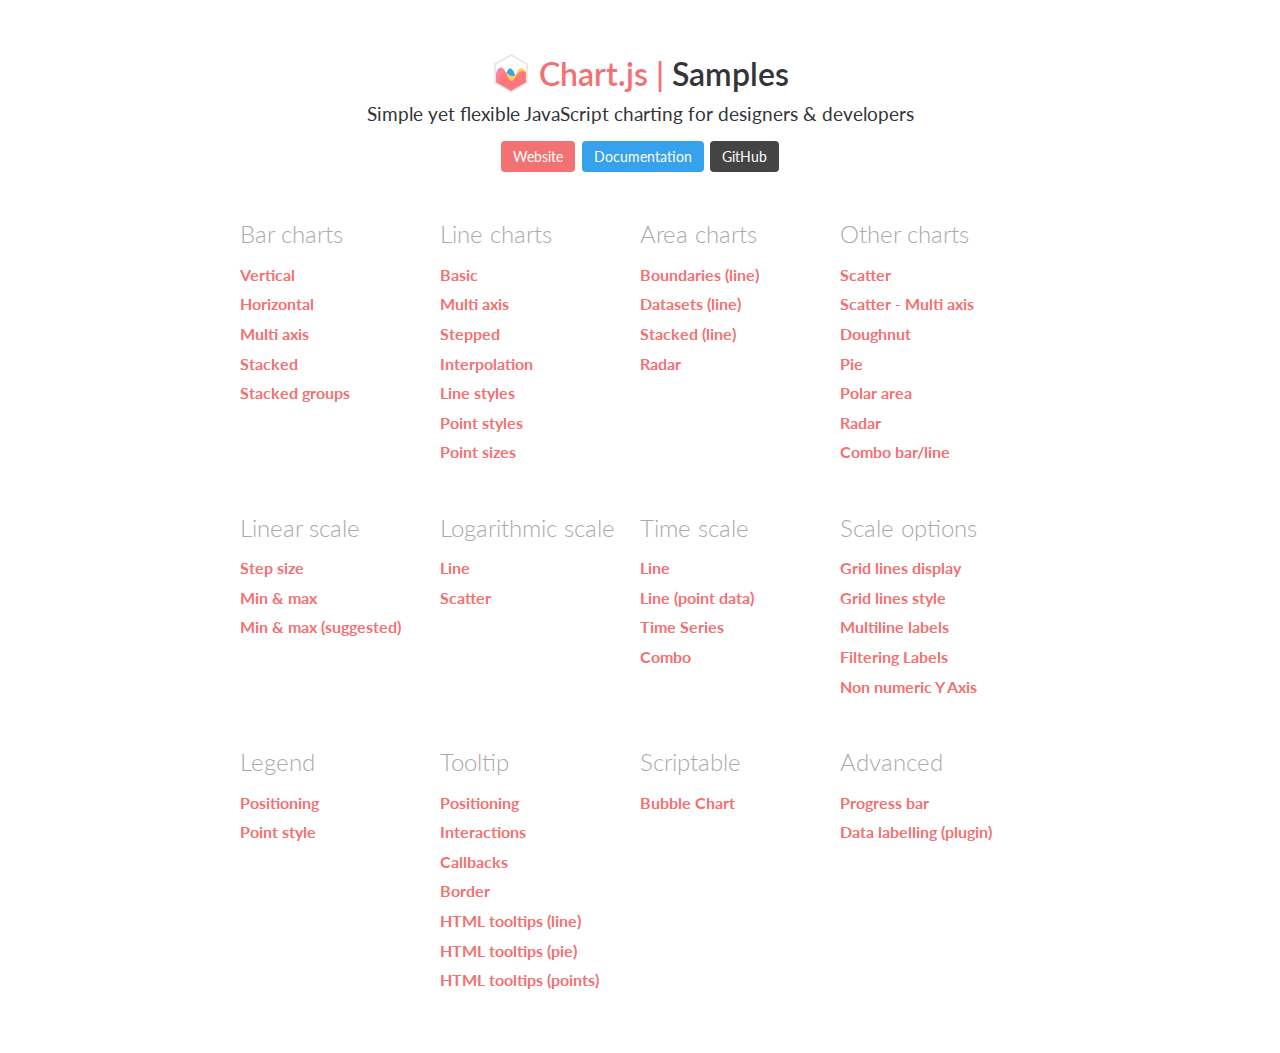
<file: assets/vendors/chart.js/samples/index.html>
<!DOCTYPE html>
<html lang="en-US">
<head>
	<meta charset="utf-8">
	<meta http-equiv="X-UA-Compatible" content="IE=Edge">
	<meta name="viewport" content="width=device-width, initial-scale=1">
	<link rel="stylesheet" type="text/css" href="style.css">
	<link rel="icon" href="favicon.ico">
	<script src="samples.js"></script>
	<script src="utils.js"></script>
	<title>Chart.js samples</title>
</head>
<body>
	<div class="content">
		<div class="header">
			<div class="chartjs-title">Samples</div>
			<div class="chartjs-caption">Simple yet flexible JavaScript charting for designers &amp; developers</div>
			<div class="chartjs-links">
				<a class="btn btn-chartjs" href="http://www.chartjs.org">Website</a>
				<a class="btn btn-docs" href="http://www.chartjs.org/docs">Documentation</a>
				<a class="btn btn-gh" href="https://github.com/chartjs/Chart.js">GitHub</a>
			</div>
		</div>

		<div id="categories" class="samples-categories"></div>
	</div>

	<script>
		function createCategory(item) {
			var el = document.createElement('div');
			el.className = 'samples-category';
			el.innerHTML =
				'<div class="title">' + item.title + '</div>' +
				'<div class="items"></div>';
			return el;
		}

		function createEntry(item) {
			var el = document.createElement('div');
			el.className = 'samples-entry';
			el.innerHTML = '<a class="title" href="' + item.path + '">' + item.title + '</a>';
			return el;
		}

		var categories = document.getElementById('categories');
		Samples.items.forEach(function(item) {
			var category = createCategory(item);
			var children = category.getElementsByClassName('items')[0];

			(item.items || []).forEach(function(item) {
				children.appendChild(createEntry(item));
			});

			categories.appendChild(category);
		});
	</script>
</body>
</html>
</file>
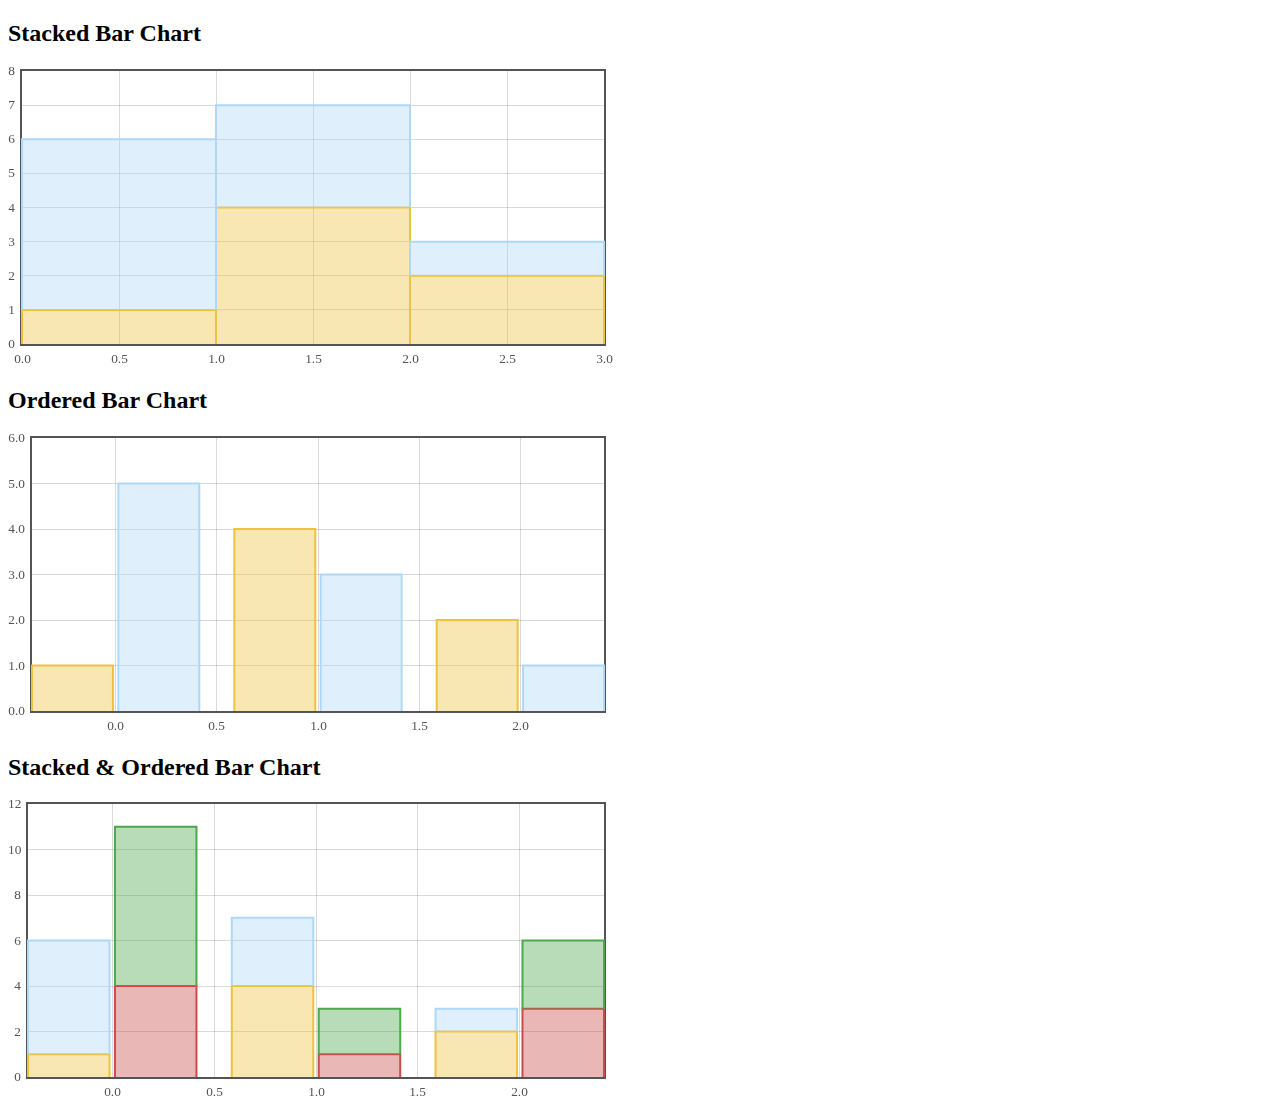
<file: assets/vendors/flot-orderBars/examples/index.html>
<!DOCTYPE html>
    <head>
        <title>Flot Stacked and Ordered Bar Chart Examples</title>
    </head>

    <body>
        <h2>Stacked Bar Chart</h2>
        <div id="stacked-chart" style="width:600px;height:300px;"></div>

        <h2>Ordered Bar Chart</h2>
        <div id="ordered-chart" style="width:600px;height:300px;"></div>

        <h2>Stacked &amp; Ordered Bar Chart</h2>
        <div id="stacked-ordered-chart" style="width:600px;height:300px;"></div>

        <script src="js/vendor/jquery-1.9.1.min.js"></script>
        <script src="js/flot/flot.js"></script>
        <script src="../js/jquery.flot.orderBars.js"></script>
        <script src="js/flot/stack.js"></script>
        <script src="js/main.js"></script>
    </body>
</html>
</file>
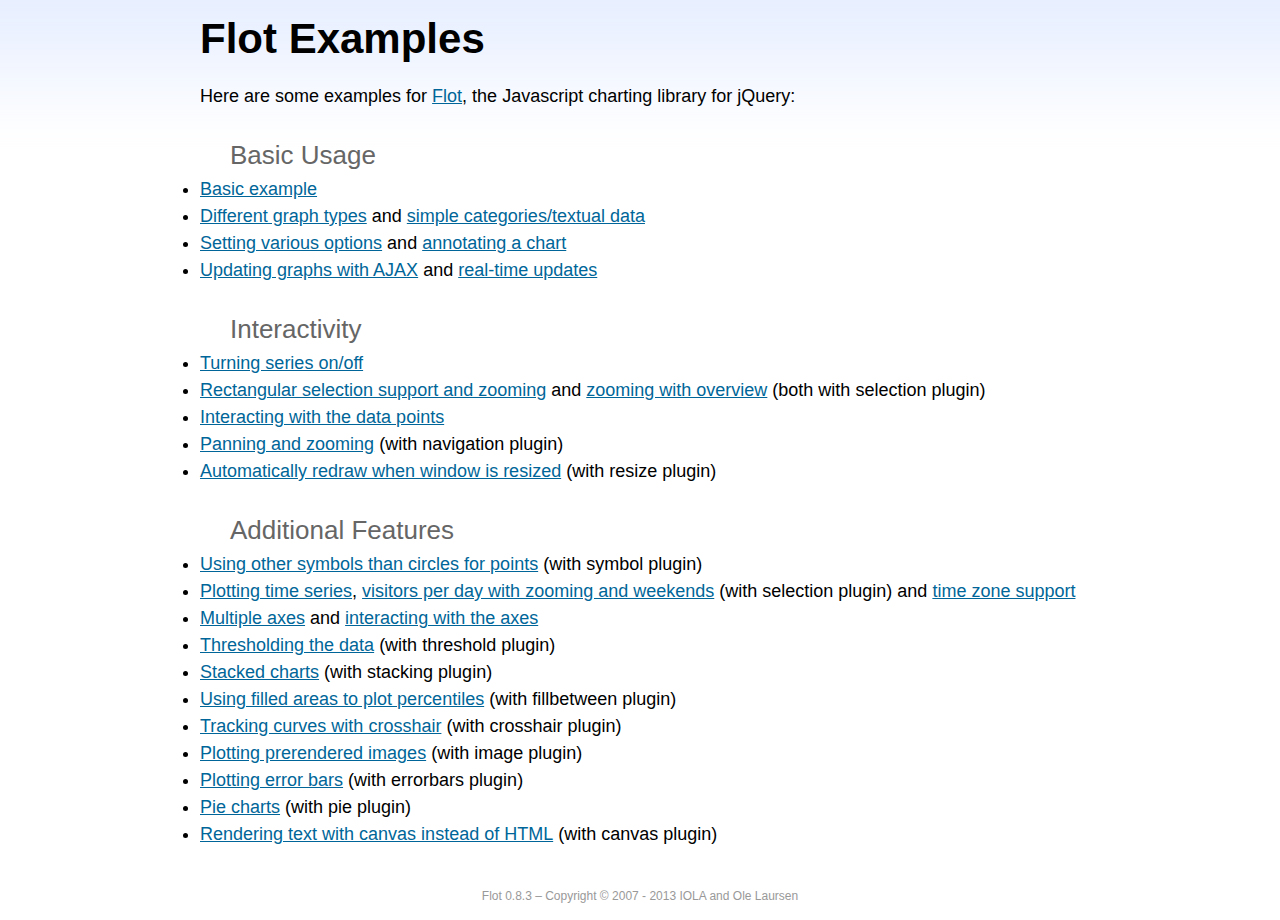
<file: assets/vendors/Flot/examples/index.html>
<!DOCTYPE html PUBLIC "-//W3C//DTD HTML 4.01//EN" "http://www.w3.org/TR/html4/strict.dtd">
<html>
<head>
	<meta http-equiv="Content-Type" content="text/html; charset=utf-8">
	<title>Flot Examples</title>
	<link href="examples.css" rel="stylesheet" type="text/css">
	<style>

	h3 {
		margin-top: 30px;
		margin-bottom: 5px;
	}

	</style>
	<script language="javascript" type="text/javascript" src="../jquery.js"></script>
	<script language="javascript" type="text/javascript" src="../jquery.flot.js"></script>
	<script type="text/javascript">

	$(function() {

		// Add the Flot version string to the footer

		$("#footer").prepend("Flot " + $.plot.version + " &ndash; ");
	});

	</script>
</head>
<body>

	<div id="header">
		<h2>Flot Examples</h2>
	</div>

	<div id="content">

		<p>Here are some examples for <a href="http://www.flotcharts.org">Flot</a>, the Javascript charting library for jQuery:</p>

		<h3>Basic Usage</h3>

		<ul>
			<li><a href="basic-usage/index.html">Basic example</a></li>
			<li><a href="series-types/index.html">Different graph types</a> and <a href="categories/index.html">simple categories/textual data</a></li>
			<li><a href="basic-options/index.html">Setting various options</a> and <a href="annotating/index.html">annotating a chart</a></li>
			<li><a href="ajax/index.html">Updating graphs with AJAX</a> and <a href="realtime/index.html">real-time updates</a></li>
		</ul>

		<h3>Interactivity</h3>

		<ul>
			<li><a href="series-toggle/index.html">Turning series on/off</a></li>
			<li><a href="selection/index.html">Rectangular selection support and zooming</a> and <a href="zooming/index.html">zooming with overview</a> (both with selection plugin)</li>
			<li><a href="interacting/index.html">Interacting with the data points</a></li>
			<li><a href="navigate/index.html">Panning and zooming</a> (with navigation plugin)</li>
			<li><a href="resize/index.html">Automatically redraw when window is resized</a> (with resize plugin)</li>
		</ul>

		<h3>Additional Features</h3>

		<ul>
			<li><a href="symbols/index.html">Using other symbols than circles for points</a> (with symbol plugin)</li>
			<li><a href="axes-time/index.html">Plotting time series</a>, <a href="visitors/index.html">visitors per day with zooming and weekends</a> (with selection plugin) and <a href="axes-time-zones/index.html">time zone support</a></li>
			<li><a href="axes-multiple/index.html">Multiple axes</a> and <a href="axes-interacting/index.html">interacting with the axes</a></li>
			<li><a href="threshold/index.html">Thresholding the data</a> (with threshold plugin)</li>
			<li><a href="stacking/index.html">Stacked charts</a> (with stacking plugin)</li>
			<li><a href="percentiles/index.html">Using filled areas to plot percentiles</a> (with fillbetween plugin)</li>
			<li><a href="tracking/index.html">Tracking curves with crosshair</a> (with crosshair plugin)</li>
			<li><a href="image/index.html">Plotting prerendered images</a> (with image plugin)</li>
			<li><a href="series-errorbars/index.html">Plotting error bars</a> (with errorbars plugin)</li>
			<li><a href="series-pie/index.html">Pie charts</a> (with pie plugin)</li>
			<li><a href="canvas/index.html">Rendering text with canvas instead of HTML</a> (with canvas plugin)</li>
		</ul>

	</div>

	<div id="footer">
		Copyright &copy; 2007 - 2013 IOLA and Ole Laursen
	</div>

</body>
</html>
</file>
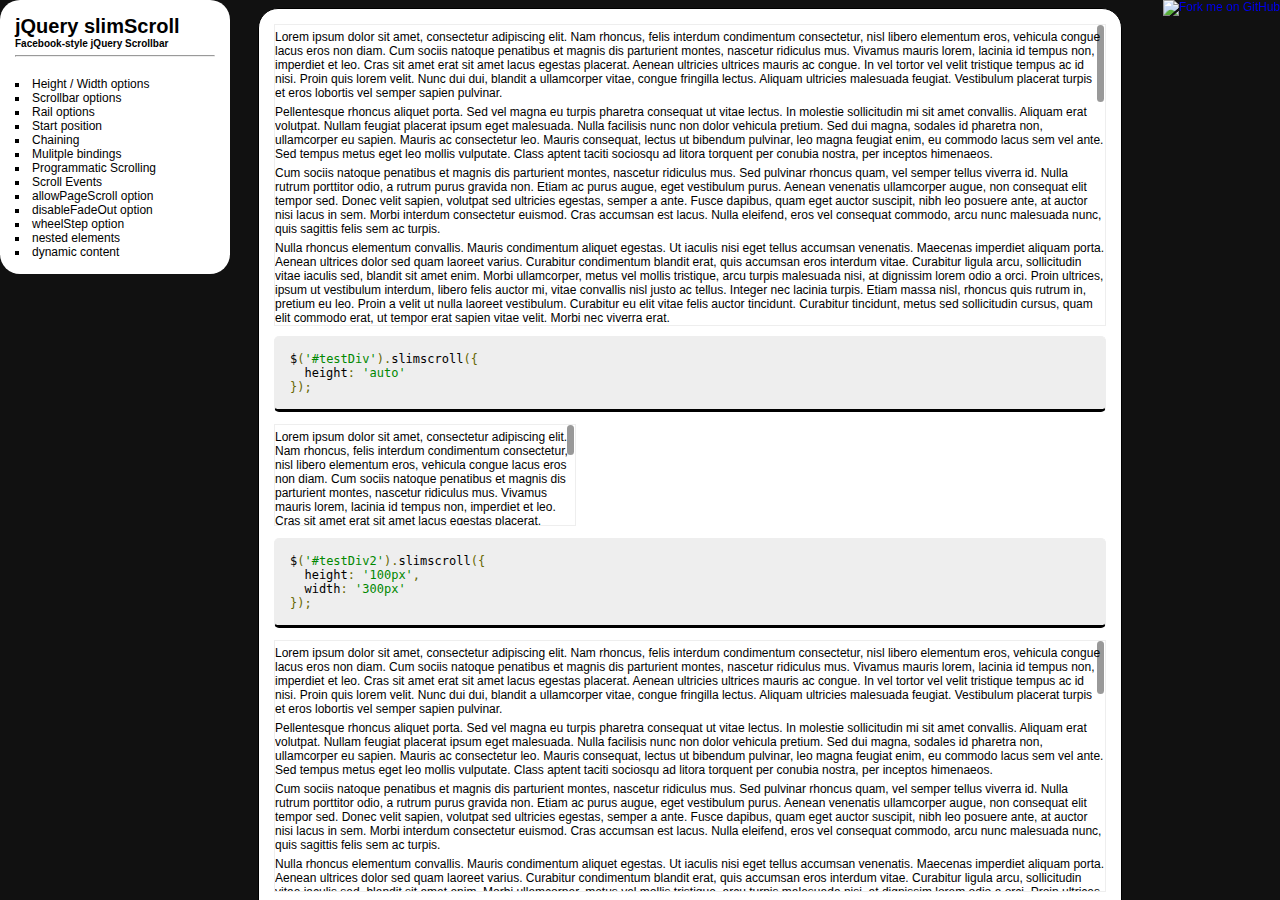
<file: assets/vendors/jquery-slimscroll/examples/index.html>
<!DOCTYPE html PUBLIC "-//W3C//DTD XHTML 1.0 Frameset//EN" "http://www.w3.org/TR/xhtml1/DTD/xhtml1-frameset.dtd">
<html>
    <head>
    </head>
    <frameset framespacing="0" cols="250,*" frameborder="0" noresize>
        <frame name="nav" src="navigation.html" target="top">
        <frame name="main" src="height-width.html" target="main">
    </frameset>
</html>
</file>
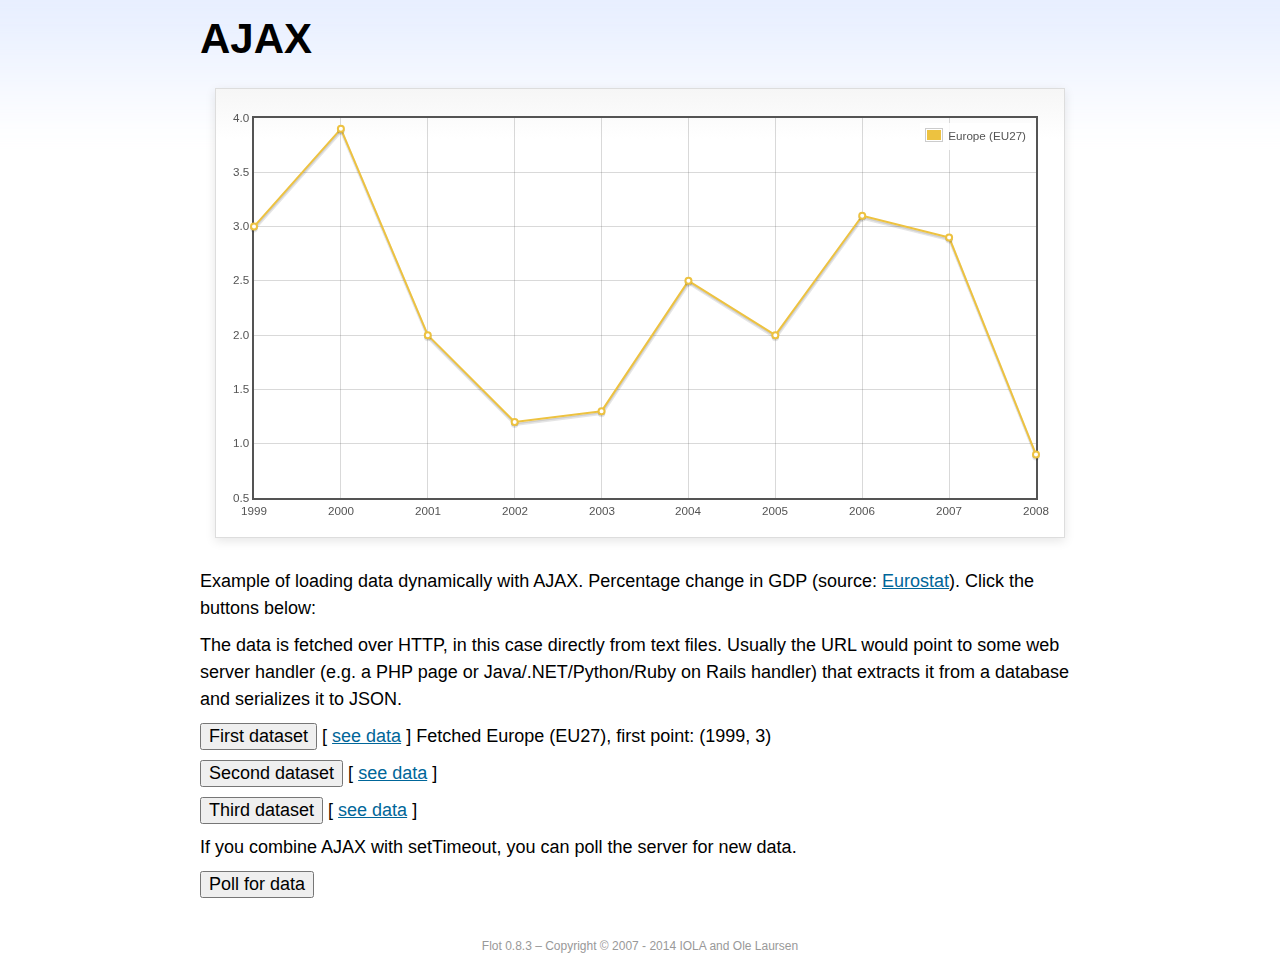
<file: assets/vendors/Flot/examples/ajax/index.html>
<!DOCTYPE html PUBLIC "-//W3C//DTD HTML 4.01//EN" "http://www.w3.org/TR/html4/strict.dtd">
<html>
<head>
	<meta http-equiv="Content-Type" content="text/html; charset=utf-8">
	<title>Flot Examples: AJAX</title>
	<link href="../examples.css" rel="stylesheet" type="text/css">
	<!--[if lte IE 8]><script language="javascript" type="text/javascript" src="../../excanvas.min.js"></script><![endif]-->
	<script language="javascript" type="text/javascript" src="../../jquery.js"></script>
	<script language="javascript" type="text/javascript" src="../../jquery.flot.js"></script>
	<script type="text/javascript">

	$(function() {

		var options = {
			lines: {
				show: true
			},
			points: {
				show: true
			},
			xaxis: {
				tickDecimals: 0,
				tickSize: 1
			}
		};

		var data = [];

		$.plot("#placeholder", data, options);

		// Fetch one series, adding to what we already have

		var alreadyFetched = {};

		$("button.fetchSeries").click(function () {

			var button = $(this);

			// Find the URL in the link right next to us, then fetch the data

			var dataurl = button.siblings("a").attr("href");

			function onDataReceived(series) {

				// Extract the first coordinate pair; jQuery has parsed it, so
				// the data is now just an ordinary JavaScript object

				var firstcoordinate = "(" + series.data[0][0] + ", " + series.data[0][1] + ")";
				button.siblings("span").text("Fetched " + series.label + ", first point: " + firstcoordinate);

				// Push the new data onto our existing data array

				if (!alreadyFetched[series.label]) {
					alreadyFetched[series.label] = true;
					data.push(series);
				}

				$.plot("#placeholder", data, options);
			}

			$.ajax({
				url: dataurl,
				type: "GET",
				dataType: "json",
				success: onDataReceived
			});
		});

		// Initiate a recurring data update

		$("button.dataUpdate").click(function () {

			data = [];
			alreadyFetched = {};

			$.plot("#placeholder", data, options);

			var iteration = 0;

			function fetchData() {

				++iteration;

				function onDataReceived(series) {

					// Load all the data in one pass; if we only got partial
					// data we could merge it with what we already have.

					data = [ series ];
					$.plot("#placeholder", data, options);
				}

				// Normally we call the same URL - a script connected to a
				// database - but in this case we only have static example
				// files, so we need to modify the URL.

				$.ajax({
					url: "data-eu-gdp-growth-" + iteration + ".json",
					type: "GET",
					dataType: "json",
					success: onDataReceived
				});

				if (iteration < 5) {
					setTimeout(fetchData, 1000);
				} else {
					data = [];
					alreadyFetched = {};
				}
			}

			setTimeout(fetchData, 1000);
		});

		// Load the first series by default, so we don't have an empty plot

		$("button.fetchSeries:first").click();

		// Add the Flot version string to the footer

		$("#footer").prepend("Flot " + $.plot.version + " &ndash; ");
	});

	</script>
</head>
<body>

	<div id="header">
		<h2>AJAX</h2>
	</div>

	<div id="content">

		<div class="demo-container">
			<div id="placeholder" class="demo-placeholder"></div>
		</div>

		<p>Example of loading data dynamically with AJAX. Percentage change in GDP (source: <a href="http://epp.eurostat.ec.europa.eu/tgm/table.do?tab=table&init=1&plugin=1&language=en&pcode=tsieb020">Eurostat</a>). Click the buttons below:</p>

		<p>The data is fetched over HTTP, in this case directly from text files. Usually the URL would point to some web server handler (e.g. a PHP page or Java/.NET/Python/Ruby on Rails handler) that extracts it from a database and serializes it to JSON.</p>

		<p>
			<button class="fetchSeries">First dataset</button>
			[ <a href="data-eu-gdp-growth.json">see data</a> ]
			<span></span>
		</p>

		<p>
			<button class="fetchSeries">Second dataset</button>
			[ <a href="data-japan-gdp-growth.json">see data</a> ]
			<span></span>
		</p>

		<p>
			<button class="fetchSeries">Third dataset</button>
			[ <a href="data-usa-gdp-growth.json">see data</a> ]
			<span></span>
		</p>

		<p>If you combine AJAX with setTimeout, you can poll the server for new data.</p>

		<p>
			<button class="dataUpdate">Poll for data</button>
		</p>

	</div>

	<div id="footer">
		Copyright &copy; 2007 - 2014 IOLA and Ole Laursen
	</div>

</body>
</html>
</file>
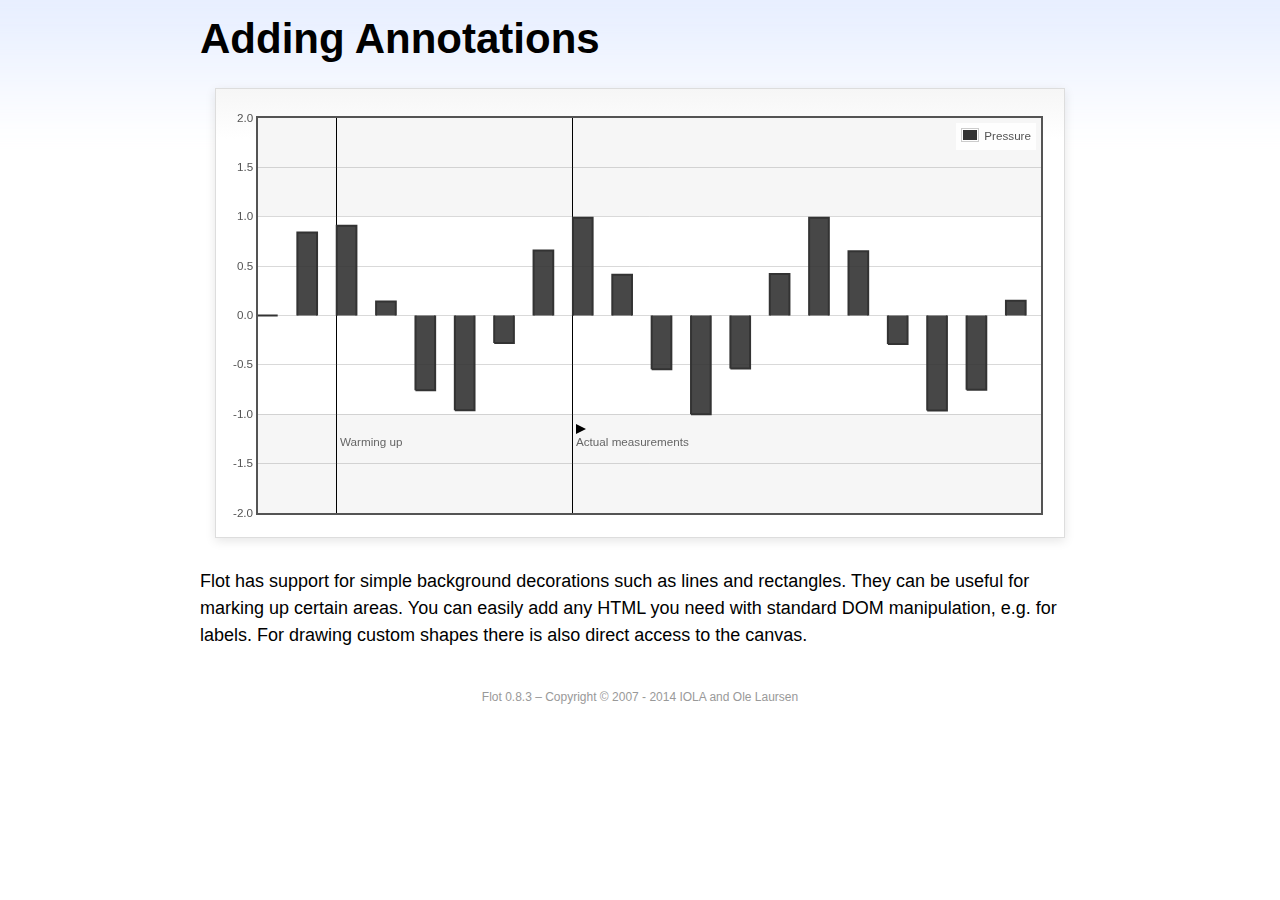
<file: assets/vendors/Flot/examples/annotating/index.html>
<!DOCTYPE html PUBLIC "-//W3C//DTD HTML 4.01//EN" "http://www.w3.org/TR/html4/strict.dtd">
<html>
<head>
	<meta http-equiv="Content-Type" content="text/html; charset=utf-8">
	<title>Flot Examples: Adding Annotations</title>
	<link href="../examples.css" rel="stylesheet" type="text/css">
	<!--[if lte IE 8]><script language="javascript" type="text/javascript" src="../../excanvas.min.js"></script><![endif]-->
	<script language="javascript" type="text/javascript" src="../../jquery.js"></script>
	<script language="javascript" type="text/javascript" src="../../jquery.flot.js"></script>
	<script type="text/javascript">

	$(function() {

		var d1 = [];
		for (var i = 0; i < 20; ++i) {
			d1.push([i, Math.sin(i)]);
		}

		var data = [{ data: d1, label: "Pressure", color: "#333" }];

		var markings = [
			{ color: "#f6f6f6", yaxis: { from: 1 } },
			{ color: "#f6f6f6", yaxis: { to: -1 } },
			{ color: "#000", lineWidth: 1, xaxis: { from: 2, to: 2 } },
			{ color: "#000", lineWidth: 1, xaxis: { from: 8, to: 8 } }
		];

		var placeholder = $("#placeholder");

		var plot = $.plot(placeholder, data, {
			bars: { show: true, barWidth: 0.5, fill: 0.9 },
			xaxis: { ticks: [], autoscaleMargin: 0.02 },
			yaxis: { min: -2, max: 2 },
			grid: { markings: markings }
		});

		var o = plot.pointOffset({ x: 2, y: -1.2});

		// Append it to the placeholder that Flot already uses for positioning

		placeholder.append("<div style='position:absolute;left:" + (o.left + 4) + "px;top:" + o.top + "px;color:#666;font-size:smaller'>Warming up</div>");

		o = plot.pointOffset({ x: 8, y: -1.2});
		placeholder.append("<div style='position:absolute;left:" + (o.left + 4) + "px;top:" + o.top + "px;color:#666;font-size:smaller'>Actual measurements</div>");

		// Draw a little arrow on top of the last label to demonstrate canvas
		// drawing

		var ctx = plot.getCanvas().getContext("2d");
		ctx.beginPath();
		o.left += 4;
		ctx.moveTo(o.left, o.top);
		ctx.lineTo(o.left, o.top - 10);
		ctx.lineTo(o.left + 10, o.top - 5);
		ctx.lineTo(o.left, o.top);
		ctx.fillStyle = "#000";
		ctx.fill();

		// Add the Flot version string to the footer

		$("#footer").prepend("Flot " + $.plot.version + " &ndash; ");
	});

	</script>
</head>
<body>

	<div id="header">
		<h2>Adding Annotations</h2>
	</div>

	<div id="content">

		<div class="demo-container">
			<div id="placeholder" class="demo-placeholder"></div>
		</div>

		<p>Flot has support for simple background decorations such as lines and rectangles. They can be useful for marking up certain areas. You can easily add any HTML you need with standard DOM manipulation, e.g. for labels. For drawing custom shapes there is also direct access to the canvas.</p>

	</div>

	<div id="footer">
		Copyright &copy; 2007 - 2014 IOLA and Ole Laursen
	</div>

</body>
</html>
</file>
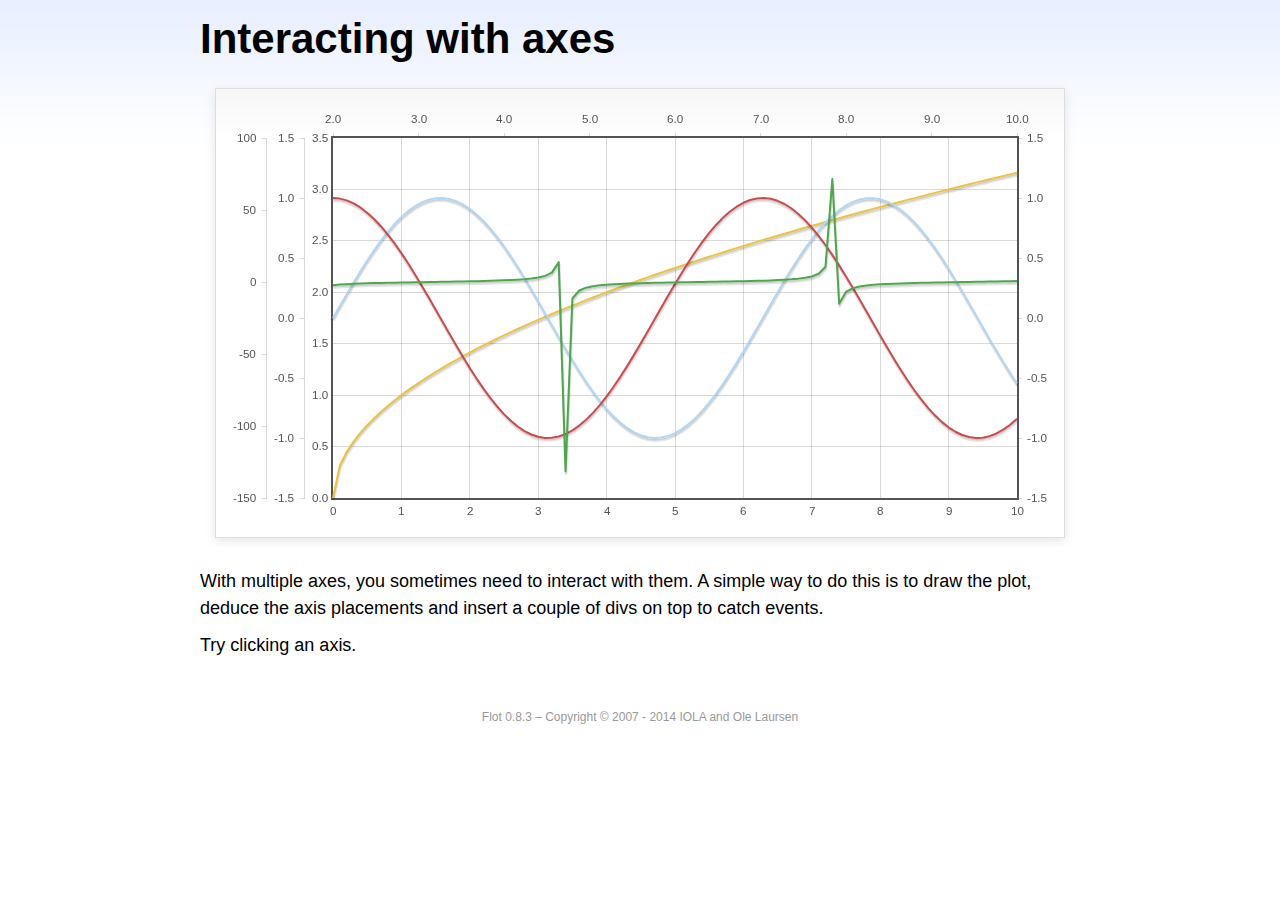
<file: assets/vendors/Flot/examples/axes-interacting/index.html>
<!DOCTYPE html PUBLIC "-//W3C//DTD HTML 4.01//EN" "http://www.w3.org/TR/html4/strict.dtd">
<html>
<head>
	<meta http-equiv="Content-Type" content="text/html; charset=utf-8">
	<title>Flot Examples: Interacting with axes</title>
	<link href="../examples.css" rel="stylesheet" type="text/css">
	<!--[if lte IE 8]><script language="javascript" type="text/javascript" src="../../excanvas.min.js"></script><![endif]-->
	<script language="javascript" type="text/javascript" src="../../jquery.js"></script>
	<script language="javascript" type="text/javascript" src="../../jquery.flot.js"></script>
	<script type="text/javascript">

	$(function() {

		function generate(start, end, fn) {
			var res = [];
			for (var i = 0; i <= 100; ++i) {
				var x = start + i / 100 * (end - start);
				res.push([x, fn(x)]);
			}
			return res;
		}

		var data = [
			{ data: generate(0, 10, function (x) { return Math.sqrt(x);}), xaxis: 1, yaxis:1 },
			{ data: generate(0, 10, function (x) { return Math.sin(x);}), xaxis: 1, yaxis:2 },
			{ data: generate(0, 10, function (x) { return Math.cos(x);}), xaxis: 1, yaxis:3 },
			{ data: generate(2, 10, function (x) { return Math.tan(x);}), xaxis: 2, yaxis: 4 }
		];

		var plot = $.plot("#placeholder", data, {
			xaxes: [
				{ position: 'bottom' },
				{ position: 'top'}
			],
			yaxes: [
				{ position: 'left' },
				{ position: 'left' },
				{ position: 'right' },
				{ position: 'left' }
			]
		});

		// Create a div for each axis

		$.each(plot.getAxes(), function (i, axis) {
			if (!axis.show)
				return;

			var box = axis.box;

			$("<div class='axisTarget' style='position:absolute; left:" + box.left + "px; top:" + box.top + "px; width:" + box.width +  "px; height:" + box.height + "px'></div>")
				.data("axis.direction", axis.direction)
				.data("axis.n", axis.n)
				.css({ backgroundColor: "#f00", opacity: 0, cursor: "pointer" })
				.appendTo(plot.getPlaceholder())
				.hover(
					function () { $(this).css({ opacity: 0.10 }) },
					function () { $(this).css({ opacity: 0 }) }
				)
				.click(function () {
					$("#click").text("You clicked the " + axis.direction + axis.n + "axis!")
				});
		});

		// Add the Flot version string to the footer

		$("#footer").prepend("Flot " + $.plot.version + " &ndash; ");
	});

	</script>
</head>
<body>

	<div id="header">
		<h2>Interacting with axes</h2>
	</div>

	<div id="content">

		<div class="demo-container">
			<div id="placeholder" class="demo-placeholder"></div>
		</div>

		<p>With multiple axes, you sometimes need to interact with them. A simple way to do this is to draw the plot, deduce the axis placements and insert a couple of divs on top to catch events.</p>

		<p>Try clicking an axis.</p>

		<p id="click"></p>

	</div>

	<div id="footer">
		Copyright &copy; 2007 - 2014 IOLA and Ole Laursen
	</div>

</body>
</html>
</file>
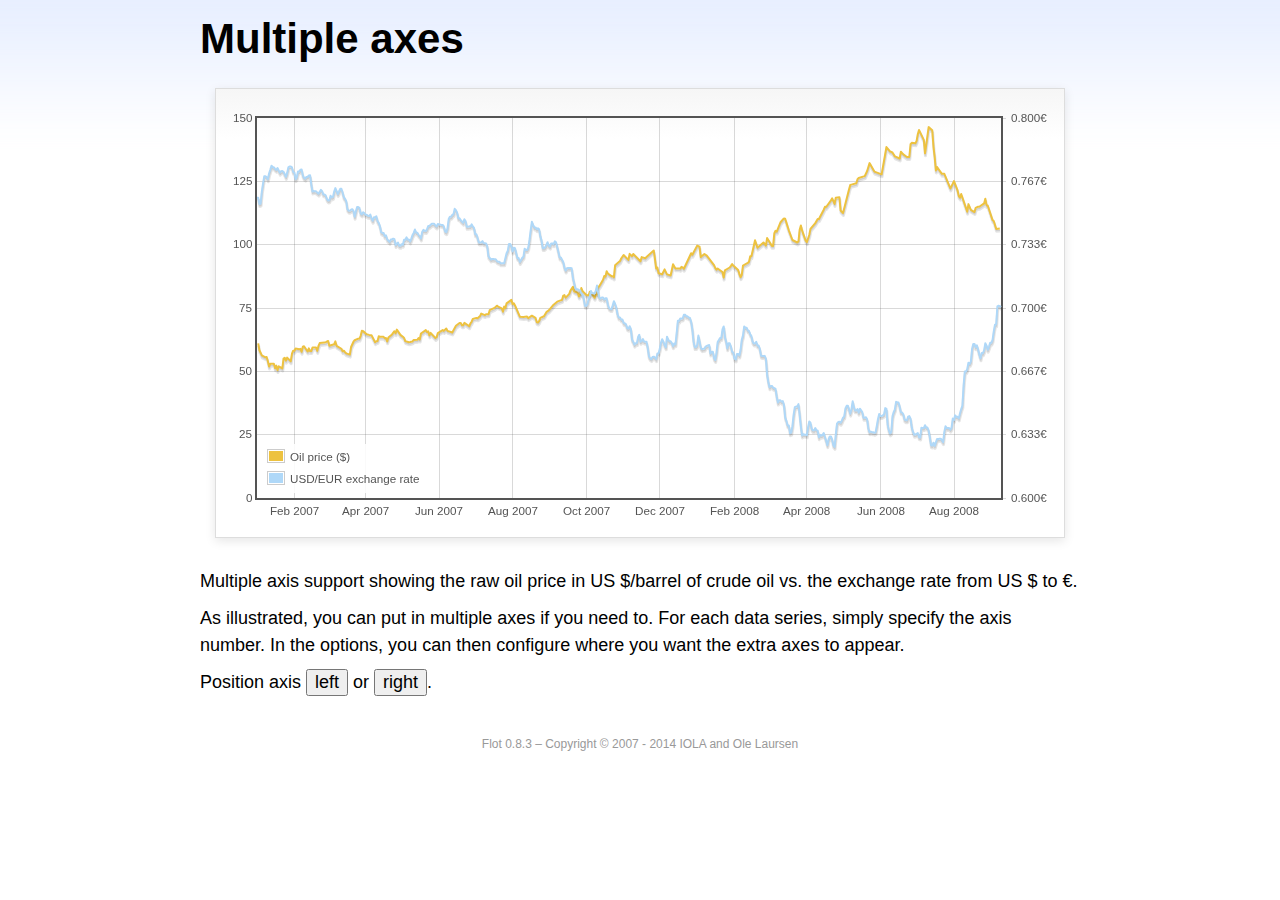
<file: assets/vendors/Flot/examples/axes-multiple/index.html>
<!DOCTYPE html PUBLIC "-//W3C//DTD HTML 4.01//EN" "http://www.w3.org/TR/html4/strict.dtd">
<html>
<head>
	<meta http-equiv="Content-Type" content="text/html; charset=utf-8">
	<title>Flot Examples: Multiple Axes</title>
	<link href="../examples.css" rel="stylesheet" type="text/css">
	<!--[if lte IE 8]><script language="javascript" type="text/javascript" src="../../excanvas.min.js"></script><![endif]-->
	<script language="javascript" type="text/javascript" src="../../jquery.js"></script>
	<script language="javascript" type="text/javascript" src="../../jquery.flot.js"></script>
	<script language="javascript" type="text/javascript" src="../../jquery.flot.time.js"></script>
	<script type="text/javascript">

	$(function() {

		var oilprices = [[1167692400000,61.05], [1167778800000,58.32], [1167865200000,57.35], [1167951600000,56.31], [1168210800000,55.55], [1168297200000,55.64], [1168383600000,54.02], [1168470000000,51.88], [1168556400000,52.99], [1168815600000,52.99], [1168902000000,51.21], [1168988400000,52.24], [1169074800000,50.48], [1169161200000,51.99], [1169420400000,51.13], [1169506800000,55.04], [1169593200000,55.37], [1169679600000,54.23], [1169766000000,55.42], [1170025200000,54.01], [1170111600000,56.97], [1170198000000,58.14], [1170284400000,58.14], [1170370800000,59.02], [1170630000000,58.74], [1170716400000,58.88], [1170802800000,57.71], [1170889200000,59.71], [1170975600000,59.89], [1171234800000,57.81], [1171321200000,59.06], [1171407600000,58.00], [1171494000000,57.99], [1171580400000,59.39], [1171839600000,59.39], [1171926000000,58.07], [1172012400000,60.07], [1172098800000,61.14], [1172444400000,61.39], [1172530800000,61.46], [1172617200000,61.79], [1172703600000,62.00], [1172790000000,60.07], [1173135600000,60.69], [1173222000000,61.82], [1173308400000,60.05], [1173654000000,58.91], [1173740400000,57.93], [1173826800000,58.16], [1173913200000,57.55], [1173999600000,57.11], [1174258800000,56.59], [1174345200000,59.61], [1174518000000,61.69], [1174604400000,62.28], [1174860000000,62.91], [1174946400000,62.93], [1175032800000,64.03], [1175119200000,66.03], [1175205600000,65.87], [1175464800000,64.64], [1175637600000,64.38], [1175724000000,64.28], [1175810400000,64.28], [1176069600000,61.51], [1176156000000,61.89], [1176242400000,62.01], [1176328800000,63.85], [1176415200000,63.63], [1176674400000,63.61], [1176760800000,63.10], [1176847200000,63.13], [1176933600000,61.83], [1177020000000,63.38], [1177279200000,64.58], [1177452000000,65.84], [1177538400000,65.06], [1177624800000,66.46], [1177884000000,64.40], [1178056800000,63.68], [1178143200000,63.19], [1178229600000,61.93], [1178488800000,61.47], [1178575200000,61.55], [1178748000000,61.81], [1178834400000,62.37], [1179093600000,62.46], [1179180000000,63.17], [1179266400000,62.55], [1179352800000,64.94], [1179698400000,66.27], [1179784800000,65.50], [1179871200000,65.77], [1179957600000,64.18], [1180044000000,65.20], [1180389600000,63.15], [1180476000000,63.49], [1180562400000,65.08], [1180908000000,66.30], [1180994400000,65.96], [1181167200000,66.93], [1181253600000,65.98], [1181599200000,65.35], [1181685600000,66.26], [1181858400000,68.00], [1182117600000,69.09], [1182204000000,69.10], [1182290400000,68.19], [1182376800000,68.19], [1182463200000,69.14], [1182722400000,68.19], [1182808800000,67.77], [1182895200000,68.97], [1182981600000,69.57], [1183068000000,70.68], [1183327200000,71.09], [1183413600000,70.92], [1183586400000,71.81], [1183672800000,72.81], [1183932000000,72.19], [1184018400000,72.56], [1184191200000,72.50], [1184277600000,74.15], [1184623200000,75.05], [1184796000000,75.92], [1184882400000,75.57], [1185141600000,74.89], [1185228000000,73.56], [1185314400000,75.57], [1185400800000,74.95], [1185487200000,76.83], [1185832800000,78.21], [1185919200000,76.53], [1186005600000,76.86], [1186092000000,76.00], [1186437600000,71.59], [1186696800000,71.47], [1186956000000,71.62], [1187042400000,71.00], [1187301600000,71.98], [1187560800000,71.12], [1187647200000,69.47], [1187733600000,69.26], [1187820000000,69.83], [1187906400000,71.09], [1188165600000,71.73], [1188338400000,73.36], [1188511200000,74.04], [1188856800000,76.30], [1189116000000,77.49], [1189461600000,78.23], [1189548000000,79.91], [1189634400000,80.09], [1189720800000,79.10], [1189980000000,80.57], [1190066400000,81.93], [1190239200000,83.32], [1190325600000,81.62], [1190584800000,80.95], [1190671200000,79.53], [1190757600000,80.30], [1190844000000,82.88], [1190930400000,81.66], [1191189600000,80.24], [1191276000000,80.05], [1191362400000,79.94], [1191448800000,81.44], [1191535200000,81.22], [1191794400000,79.02], [1191880800000,80.26], [1191967200000,80.30], [1192053600000,83.08], [1192140000000,83.69], [1192399200000,86.13], [1192485600000,87.61], [1192572000000,87.40], [1192658400000,89.47], [1192744800000,88.60], [1193004000000,87.56], [1193090400000,87.56], [1193176800000,87.10], [1193263200000,91.86], [1193612400000,93.53], [1193698800000,94.53], [1193871600000,95.93], [1194217200000,93.98], [1194303600000,96.37], [1194476400000,95.46], [1194562800000,96.32], [1195081200000,93.43], [1195167600000,95.10], [1195426800000,94.64], [1195513200000,95.10], [1196031600000,97.70], [1196118000000,94.42], [1196204400000,90.62], [1196290800000,91.01], [1196377200000,88.71], [1196636400000,88.32], [1196809200000,90.23], [1196982000000,88.28], [1197241200000,87.86], [1197327600000,90.02], [1197414000000,92.25], [1197586800000,90.63], [1197846000000,90.63], [1197932400000,90.49], [1198018800000,91.24], [1198105200000,91.06], [1198191600000,90.49], [1198710000000,96.62], [1198796400000,96.00], [1199142000000,99.62], [1199314800000,99.18], [1199401200000,95.09], [1199660400000,96.33], [1199833200000,95.67], [1200351600000,91.90], [1200438000000,90.84], [1200524400000,90.13], [1200610800000,90.57], [1200956400000,89.21], [1201042800000,86.99], [1201129200000,89.85], [1201474800000,90.99], [1201561200000,91.64], [1201647600000,92.33], [1201734000000,91.75], [1202079600000,90.02], [1202166000000,88.41], [1202252400000,87.14], [1202338800000,88.11], [1202425200000,91.77], [1202770800000,92.78], [1202857200000,93.27], [1202943600000,95.46], [1203030000000,95.46], [1203289200000,101.74], [1203462000000,98.81], [1203894000000,100.88], [1204066800000,99.64], [1204153200000,102.59], [1204239600000,101.84], [1204498800000,99.52], [1204585200000,99.52], [1204671600000,104.52], [1204758000000,105.47], [1204844400000,105.15], [1205103600000,108.75], [1205276400000,109.92], [1205362800000,110.33], [1205449200000,110.21], [1205708400000,105.68], [1205967600000,101.84], [1206313200000,100.86], [1206399600000,101.22], [1206486000000,105.90], [1206572400000,107.58], [1206658800000,105.62], [1206914400000,101.58], [1207000800000,100.98], [1207173600000,103.83], [1207260000000,106.23], [1207605600000,108.50], [1207778400000,110.11], [1207864800000,110.14], [1208210400000,113.79], [1208296800000,114.93], [1208383200000,114.86], [1208728800000,117.48], [1208815200000,118.30], [1208988000000,116.06], [1209074400000,118.52], [1209333600000,118.75], [1209420000000,113.46], [1209592800000,112.52], [1210024800000,121.84], [1210111200000,123.53], [1210197600000,123.69], [1210543200000,124.23], [1210629600000,125.80], [1210716000000,126.29], [1211148000000,127.05], [1211320800000,129.07], [1211493600000,132.19], [1211839200000,128.85], [1212357600000,127.76], [1212703200000,138.54], [1212962400000,136.80], [1213135200000,136.38], [1213308000000,134.86], [1213653600000,134.01], [1213740000000,136.68], [1213912800000,135.65], [1214172000000,134.62], [1214258400000,134.62], [1214344800000,134.62], [1214431200000,139.64], [1214517600000,140.21], [1214776800000,140.00], [1214863200000,140.97], [1214949600000,143.57], [1215036000000,145.29], [1215381600000,141.37], [1215468000000,136.04], [1215727200000,146.40], [1215986400000,145.18], [1216072800000,138.74], [1216159200000,134.60], [1216245600000,129.29], [1216332000000,130.65], [1216677600000,127.95], [1216850400000,127.95], [1217282400000,122.19], [1217455200000,124.08], [1217541600000,125.10], [1217800800000,121.41], [1217887200000,119.17], [1217973600000,118.58], [1218060000000,120.02], [1218405600000,114.45], [1218492000000,113.01], [1218578400000,116.00], [1218751200000,113.77], [1219010400000,112.87], [1219096800000,114.53], [1219269600000,114.98], [1219356000000,114.98], [1219701600000,116.27], [1219788000000,118.15], [1219874400000,115.59], [1219960800000,115.46], [1220306400000,109.71], [1220392800000,109.35], [1220565600000,106.23], [1220824800000,106.34]];

		var exchangerates = [[1167606000000,0.7580], [1167692400000,0.7580], [1167778800000,0.75470], [1167865200000,0.75490], [1167951600000,0.76130], [1168038000000,0.76550], [1168124400000,0.76930], [1168210800000,0.76940], [1168297200000,0.76880], [1168383600000,0.76780], [1168470000000,0.77080], [1168556400000,0.77270], [1168642800000,0.77490], [1168729200000,0.77410], [1168815600000,0.77410], [1168902000000,0.77320], [1168988400000,0.77270], [1169074800000,0.77370], [1169161200000,0.77240], [1169247600000,0.77120], [1169334000000,0.7720], [1169420400000,0.77210], [1169506800000,0.77170], [1169593200000,0.77040], [1169679600000,0.7690], [1169766000000,0.77110], [1169852400000,0.7740], [1169938800000,0.77450], [1170025200000,0.77450], [1170111600000,0.7740], [1170198000000,0.77160], [1170284400000,0.77130], [1170370800000,0.76780], [1170457200000,0.76880], [1170543600000,0.77180], [1170630000000,0.77180], [1170716400000,0.77280], [1170802800000,0.77290], [1170889200000,0.76980], [1170975600000,0.76850], [1171062000000,0.76810], [1171148400000,0.7690], [1171234800000,0.7690], [1171321200000,0.76980], [1171407600000,0.76990], [1171494000000,0.76510], [1171580400000,0.76130], [1171666800000,0.76160], [1171753200000,0.76140], [1171839600000,0.76140], [1171926000000,0.76070], [1172012400000,0.76020], [1172098800000,0.76110], [1172185200000,0.76220], [1172271600000,0.76150], [1172358000000,0.75980], [1172444400000,0.75980], [1172530800000,0.75920], [1172617200000,0.75730], [1172703600000,0.75660], [1172790000000,0.75670], [1172876400000,0.75910], [1172962800000,0.75820], [1173049200000,0.75850], [1173135600000,0.76130], [1173222000000,0.76310], [1173308400000,0.76150], [1173394800000,0.760], [1173481200000,0.76130], [1173567600000,0.76270], [1173654000000,0.76270], [1173740400000,0.76080], [1173826800000,0.75830], [1173913200000,0.75750], [1173999600000,0.75620], [1174086000000,0.7520], [1174172400000,0.75120], [1174258800000,0.75120], [1174345200000,0.75170], [1174431600000,0.7520], [1174518000000,0.75110], [1174604400000,0.7480], [1174690800000,0.75090], [1174777200000,0.75310], [1174860000000,0.75310], [1174946400000,0.75270], [1175032800000,0.74980], [1175119200000,0.74930], [1175205600000,0.75040], [1175292000000,0.750], [1175378400000,0.74910], [1175464800000,0.74910], [1175551200000,0.74850], [1175637600000,0.74840], [1175724000000,0.74920], [1175810400000,0.74710], [1175896800000,0.74590], [1175983200000,0.74770], [1176069600000,0.74770], [1176156000000,0.74830], [1176242400000,0.74580], [1176328800000,0.74480], [1176415200000,0.7430], [1176501600000,0.73990], [1176588000000,0.73950], [1176674400000,0.73950], [1176760800000,0.73780], [1176847200000,0.73820], [1176933600000,0.73620], [1177020000000,0.73550], [1177106400000,0.73480], [1177192800000,0.73610], [1177279200000,0.73610], [1177365600000,0.73650], [1177452000000,0.73620], [1177538400000,0.73310], [1177624800000,0.73390], [1177711200000,0.73440], [1177797600000,0.73270], [1177884000000,0.73270], [1177970400000,0.73360], [1178056800000,0.73330], [1178143200000,0.73590], [1178229600000,0.73590], [1178316000000,0.73720], [1178402400000,0.7360], [1178488800000,0.7360], [1178575200000,0.7350], [1178661600000,0.73650], [1178748000000,0.73840], [1178834400000,0.73950], [1178920800000,0.74130], [1179007200000,0.73970], [1179093600000,0.73960], [1179180000000,0.73850], [1179266400000,0.73780], [1179352800000,0.73660], [1179439200000,0.740], [1179525600000,0.74110], [1179612000000,0.74060], [1179698400000,0.74050], [1179784800000,0.74140], [1179871200000,0.74310], [1179957600000,0.74310], [1180044000000,0.74380], [1180130400000,0.74430], [1180216800000,0.74430], [1180303200000,0.74430], [1180389600000,0.74340], [1180476000000,0.74290], [1180562400000,0.74420], [1180648800000,0.7440], [1180735200000,0.74390], [1180821600000,0.74370], [1180908000000,0.74370], [1180994400000,0.74290], [1181080800000,0.74030], [1181167200000,0.73990], [1181253600000,0.74180], [1181340000000,0.74680], [1181426400000,0.7480], [1181512800000,0.7480], [1181599200000,0.7490], [1181685600000,0.74940], [1181772000000,0.75220], [1181858400000,0.75150], [1181944800000,0.75020], [1182031200000,0.74720], [1182117600000,0.74720], [1182204000000,0.74620], [1182290400000,0.74550], [1182376800000,0.74490], [1182463200000,0.74670], [1182549600000,0.74580], [1182636000000,0.74270], [1182722400000,0.74270], [1182808800000,0.7430], [1182895200000,0.74290], [1182981600000,0.7440], [1183068000000,0.7430], [1183154400000,0.74220], [1183240800000,0.73880], [1183327200000,0.73880], [1183413600000,0.73690], [1183500000000,0.73450], [1183586400000,0.73450], [1183672800000,0.73450], [1183759200000,0.73520], [1183845600000,0.73410], [1183932000000,0.73410], [1184018400000,0.7340], [1184104800000,0.73240], [1184191200000,0.72720], [1184277600000,0.72640], [1184364000000,0.72550], [1184450400000,0.72580], [1184536800000,0.72580], [1184623200000,0.72560], [1184709600000,0.72570], [1184796000000,0.72470], [1184882400000,0.72430], [1184968800000,0.72440], [1185055200000,0.72350], [1185141600000,0.72350], [1185228000000,0.72350], [1185314400000,0.72350], [1185400800000,0.72620], [1185487200000,0.72880], [1185573600000,0.73010], [1185660000000,0.73370], [1185746400000,0.73370], [1185832800000,0.73240], [1185919200000,0.72970], [1186005600000,0.73170], [1186092000000,0.73150], [1186178400000,0.72880], [1186264800000,0.72630], [1186351200000,0.72630], [1186437600000,0.72420], [1186524000000,0.72530], [1186610400000,0.72640], [1186696800000,0.7270], [1186783200000,0.73120], [1186869600000,0.73050], [1186956000000,0.73050], [1187042400000,0.73180], [1187128800000,0.73580], [1187215200000,0.74090], [1187301600000,0.74540], [1187388000000,0.74370], [1187474400000,0.74240], [1187560800000,0.74240], [1187647200000,0.74150], [1187733600000,0.74190], [1187820000000,0.74140], [1187906400000,0.73770], [1187992800000,0.73550], [1188079200000,0.73150], [1188165600000,0.73150], [1188252000000,0.7320], [1188338400000,0.73320], [1188424800000,0.73460], [1188511200000,0.73280], [1188597600000,0.73230], [1188684000000,0.7340], [1188770400000,0.7340], [1188856800000,0.73360], [1188943200000,0.73510], [1189029600000,0.73460], [1189116000000,0.73210], [1189202400000,0.72940], [1189288800000,0.72660], [1189375200000,0.72660], [1189461600000,0.72540], [1189548000000,0.72420], [1189634400000,0.72130], [1189720800000,0.71970], [1189807200000,0.72090], [1189893600000,0.7210], [1189980000000,0.7210], [1190066400000,0.7210], [1190152800000,0.72090], [1190239200000,0.71590], [1190325600000,0.71330], [1190412000000,0.71050], [1190498400000,0.70990], [1190584800000,0.70990], [1190671200000,0.70930], [1190757600000,0.70930], [1190844000000,0.70760], [1190930400000,0.7070], [1191016800000,0.70490], [1191103200000,0.70120], [1191189600000,0.70110], [1191276000000,0.70190], [1191362400000,0.70460], [1191448800000,0.70630], [1191535200000,0.70890], [1191621600000,0.70770], [1191708000000,0.70770], [1191794400000,0.70770], [1191880800000,0.70910], [1191967200000,0.71180], [1192053600000,0.70790], [1192140000000,0.70530], [1192226400000,0.7050], [1192312800000,0.70550], [1192399200000,0.70550], [1192485600000,0.70450], [1192572000000,0.70510], [1192658400000,0.70510], [1192744800000,0.70170], [1192831200000,0.70], [1192917600000,0.69950], [1193004000000,0.69940], [1193090400000,0.70140], [1193176800000,0.70360], [1193263200000,0.70210], [1193349600000,0.70020], [1193436000000,0.69670], [1193522400000,0.6950], [1193612400000,0.6950], [1193698800000,0.69390], [1193785200000,0.6940], [1193871600000,0.69220], [1193958000000,0.69190], [1194044400000,0.69140], [1194130800000,0.68940], [1194217200000,0.68910], [1194303600000,0.69040], [1194390000000,0.6890], [1194476400000,0.68340], [1194562800000,0.68230], [1194649200000,0.68070], [1194735600000,0.68150], [1194822000000,0.68150], [1194908400000,0.68470], [1194994800000,0.68590], [1195081200000,0.68220], [1195167600000,0.68270], [1195254000000,0.68370], [1195340400000,0.68230], [1195426800000,0.68220], [1195513200000,0.68220], [1195599600000,0.67920], [1195686000000,0.67460], [1195772400000,0.67350], [1195858800000,0.67310], [1195945200000,0.67420], [1196031600000,0.67440], [1196118000000,0.67390], [1196204400000,0.67310], [1196290800000,0.67610], [1196377200000,0.67610], [1196463600000,0.67850], [1196550000000,0.68180], [1196636400000,0.68360], [1196722800000,0.68230], [1196809200000,0.68050], [1196895600000,0.67930], [1196982000000,0.68490], [1197068400000,0.68330], [1197154800000,0.68250], [1197241200000,0.68250], [1197327600000,0.68160], [1197414000000,0.67990], [1197500400000,0.68130], [1197586800000,0.68090], [1197673200000,0.68680], [1197759600000,0.69330], [1197846000000,0.69330], [1197932400000,0.69450], [1198018800000,0.69440], [1198105200000,0.69460], [1198191600000,0.69640], [1198278000000,0.69650], [1198364400000,0.69560], [1198450800000,0.69560], [1198537200000,0.6950], [1198623600000,0.69480], [1198710000000,0.69280], [1198796400000,0.68870], [1198882800000,0.68240], [1198969200000,0.67940], [1199055600000,0.67940], [1199142000000,0.68030], [1199228400000,0.68550], [1199314800000,0.68240], [1199401200000,0.67910], [1199487600000,0.67830], [1199574000000,0.67850], [1199660400000,0.67850], [1199746800000,0.67970], [1199833200000,0.680], [1199919600000,0.68030], [1200006000000,0.68050], [1200092400000,0.6760], [1200178800000,0.6770], [1200265200000,0.6770], [1200351600000,0.67360], [1200438000000,0.67260], [1200524400000,0.67640], [1200610800000,0.68210], [1200697200000,0.68310], [1200783600000,0.68420], [1200870000000,0.68420], [1200956400000,0.68870], [1201042800000,0.69030], [1201129200000,0.68480], [1201215600000,0.68240], [1201302000000,0.67880], [1201388400000,0.68140], [1201474800000,0.68140], [1201561200000,0.67970], [1201647600000,0.67690], [1201734000000,0.67650], [1201820400000,0.67330], [1201906800000,0.67290], [1201993200000,0.67580], [1202079600000,0.67580], [1202166000000,0.6750], [1202252400000,0.6780], [1202338800000,0.68330], [1202425200000,0.68560], [1202511600000,0.69030], [1202598000000,0.68960], [1202684400000,0.68960], [1202770800000,0.68820], [1202857200000,0.68790], [1202943600000,0.68620], [1203030000000,0.68520], [1203116400000,0.68230], [1203202800000,0.68130], [1203289200000,0.68130], [1203375600000,0.68220], [1203462000000,0.68020], [1203548400000,0.68020], [1203634800000,0.67840], [1203721200000,0.67480], [1203807600000,0.67470], [1203894000000,0.67470], [1203980400000,0.67480], [1204066800000,0.67330], [1204153200000,0.6650], [1204239600000,0.66110], [1204326000000,0.65830], [1204412400000,0.6590], [1204498800000,0.6590], [1204585200000,0.65810], [1204671600000,0.65780], [1204758000000,0.65740], [1204844400000,0.65320], [1204930800000,0.65020], [1205017200000,0.65140], [1205103600000,0.65140], [1205190000000,0.65070], [1205276400000,0.6510], [1205362800000,0.64890], [1205449200000,0.64240], [1205535600000,0.64060], [1205622000000,0.63820], [1205708400000,0.63820], [1205794800000,0.63410], [1205881200000,0.63440], [1205967600000,0.63780], [1206054000000,0.64390], [1206140400000,0.64780], [1206226800000,0.64810], [1206313200000,0.64810], [1206399600000,0.64940], [1206486000000,0.64380], [1206572400000,0.63770], [1206658800000,0.63290], [1206745200000,0.63360], [1206831600000,0.63330], [1206914400000,0.63330], [1207000800000,0.6330], [1207087200000,0.63710], [1207173600000,0.64030], [1207260000000,0.63960], [1207346400000,0.63640], [1207432800000,0.63560], [1207519200000,0.63560], [1207605600000,0.63680], [1207692000000,0.63570], [1207778400000,0.63540], [1207864800000,0.6320], [1207951200000,0.63320], [1208037600000,0.63280], [1208124000000,0.63310], [1208210400000,0.63420], [1208296800000,0.63210], [1208383200000,0.63020], [1208469600000,0.62780], [1208556000000,0.63080], [1208642400000,0.63240], [1208728800000,0.63240], [1208815200000,0.63070], [1208901600000,0.62770], [1208988000000,0.62690], [1209074400000,0.63350], [1209160800000,0.63920], [1209247200000,0.640], [1209333600000,0.64010], [1209420000000,0.63960], [1209506400000,0.64070], [1209592800000,0.64230], [1209679200000,0.64290], [1209765600000,0.64720], [1209852000000,0.64850], [1209938400000,0.64860], [1210024800000,0.64670], [1210111200000,0.64440], [1210197600000,0.64670], [1210284000000,0.65090], [1210370400000,0.64780], [1210456800000,0.64610], [1210543200000,0.64610], [1210629600000,0.64680], [1210716000000,0.64490], [1210802400000,0.6470], [1210888800000,0.64610], [1210975200000,0.64520], [1211061600000,0.64220], [1211148000000,0.64220], [1211234400000,0.64250], [1211320800000,0.64140], [1211407200000,0.63660], [1211493600000,0.63460], [1211580000000,0.6350], [1211666400000,0.63460], [1211752800000,0.63460], [1211839200000,0.63430], [1211925600000,0.63460], [1212012000000,0.63790], [1212098400000,0.64160], [1212184800000,0.64420], [1212271200000,0.64310], [1212357600000,0.64310], [1212444000000,0.64350], [1212530400000,0.6440], [1212616800000,0.64730], [1212703200000,0.64690], [1212789600000,0.63860], [1212876000000,0.63560], [1212962400000,0.6340], [1213048800000,0.63460], [1213135200000,0.6430], [1213221600000,0.64520], [1213308000000,0.64670], [1213394400000,0.65060], [1213480800000,0.65040], [1213567200000,0.65030], [1213653600000,0.64810], [1213740000000,0.64510], [1213826400000,0.6450], [1213912800000,0.64410], [1213999200000,0.64140], [1214085600000,0.64090], [1214172000000,0.64090], [1214258400000,0.64280], [1214344800000,0.64310], [1214431200000,0.64180], [1214517600000,0.63710], [1214604000000,0.63490], [1214690400000,0.63330], [1214776800000,0.63340], [1214863200000,0.63380], [1214949600000,0.63420], [1215036000000,0.6320], [1215122400000,0.63180], [1215208800000,0.6370], [1215295200000,0.63680], [1215381600000,0.63680], [1215468000000,0.63830], [1215554400000,0.63710], [1215640800000,0.63710], [1215727200000,0.63550], [1215813600000,0.6320], [1215900000000,0.62770], [1215986400000,0.62760], [1216072800000,0.62910], [1216159200000,0.62740], [1216245600000,0.62930], [1216332000000,0.63110], [1216418400000,0.6310], [1216504800000,0.63120], [1216591200000,0.63120], [1216677600000,0.63040], [1216764000000,0.62940], [1216850400000,0.63480], [1216936800000,0.63780], [1217023200000,0.63680], [1217109600000,0.63680], [1217196000000,0.63680], [1217282400000,0.6360], [1217368800000,0.6370], [1217455200000,0.64180], [1217541600000,0.64110], [1217628000000,0.64350], [1217714400000,0.64270], [1217800800000,0.64270], [1217887200000,0.64190], [1217973600000,0.64460], [1218060000000,0.64680], [1218146400000,0.64870], [1218232800000,0.65940], [1218319200000,0.66660], [1218405600000,0.66660], [1218492000000,0.66780], [1218578400000,0.67120], [1218664800000,0.67050], [1218751200000,0.67180], [1218837600000,0.67840], [1218924000000,0.68110], [1219010400000,0.68110], [1219096800000,0.67940], [1219183200000,0.68040], [1219269600000,0.67810], [1219356000000,0.67560], [1219442400000,0.67350], [1219528800000,0.67630], [1219615200000,0.67620], [1219701600000,0.67770], [1219788000000,0.68150], [1219874400000,0.68020], [1219960800000,0.6780], [1220047200000,0.67960], [1220133600000,0.68170], [1220220000000,0.68170], [1220306400000,0.68320], [1220392800000,0.68770], [1220479200000,0.69120], [1220565600000,0.69140], [1220652000000,0.70090], [1220738400000,0.70120], [1220824800000,0.7010], [1220911200000,0.70050]];

		function euroFormatter(v, axis) {
			return v.toFixed(axis.tickDecimals) + "€";
		}

		function doPlot(position) {
			$.plot("#placeholder", [
				{ data: oilprices, label: "Oil price ($)" },
				{ data: exchangerates, label: "USD/EUR exchange rate", yaxis: 2 }
			], {
				xaxes: [ { mode: "time" } ],
				yaxes: [ { min: 0 }, {
					// align if we are to the right
					alignTicksWithAxis: position == "right" ? 1 : null,
					position: position,
					tickFormatter: euroFormatter
				} ],
				legend: { position: "sw" }
			});
		}

		doPlot("right");

		$("button").click(function () {
			doPlot($(this).text());
		});

		// Add the Flot version string to the footer

		$("#footer").prepend("Flot " + $.plot.version + " &ndash; ");
	});

	</script>
</head>
<body>

	<div id="header">
		<h2>Multiple axes</h2>
	</div>

	<div id="content">

		<div class="demo-container">
			<div id="placeholder" class="demo-placeholder"></div>
		</div>

		<p>Multiple axis support showing the raw oil price in US $/barrel of crude oil vs. the exchange rate from US $ to €.</p>

		<p>As illustrated, you can put in multiple axes if you need to. For each data series, simply specify the axis number. In the options, you can then configure where you want the extra axes to appear.</p>

		<p>Position axis <button>left</button> or <button>right</button>.</p>

	</div>

	<div id="footer">
		Copyright &copy; 2007 - 2014 IOLA and Ole Laursen
	</div>

</body>
</html>
</file>
<file: assets/vendors/bootstrap-social/bootstrap-social/assets/css/docs.css>
body{font-weight:300;-webkit-font-smoothing:antialiased}
h2{text-align:center;font-weight:300}
.btn-social-icon{margin-bottom:4px}
.jumbotron{position:relative;font-size:16px;color:#fff;color:rgba(255,255,255,0.75);text-align:center;border-radius:0;padding-bottom:80px;background-image:-webkit-linear-gradient(left, #720e9e 0, #dd4b39 100%);background-image:-o-linear-gradient(left, #720e9e 0, #dd4b39 100%);background-image:linear-gradient(to right, #720e9e 0, #dd4b39 100%);background-repeat:repeat-x;filter:progid:DXImageTransform.Microsoft.gradient(startColorstr='#ff720e9e', endColorstr='#ffdd4b39', GradientType=1)}.jumbotron h1{margin-bottom:15px;font-weight:300;letter-spacing:-1px;color:#fff}
.jumbotron iframe{width:100px !important;height:20px !important;border:none;overflow:hidden;margin:2px}
.jumbotron p a,.jumbotron .jumbotron-links a{font-weight:500;color:#fff}
.jumbotron .jumbotron-links{margin-top:15px;margin-bottom:0;padding-left:0;list-style:none;font-size:14px}.jumbotron .jumbotron-links li{display:inline}
.jumbotron .jumbotron-links li+li{margin-left:20px}
.jumbotron .bottom{position:absolute;bottom:0;left:0;right:0;padding:18px;background-color:rgba(0,0,0,0.2)}
.btn-outline{margin-top:15px;margin-bottom:15px;padding:18px 24px;font-size:inherit;font-weight:500;color:#fff;background-color:transparent;border-color:#fff;border-color:rgba(255,255,255,0.5);transition:all .1s ease-in-out}.btn-outline:hover,.btn-outline:active{color:#720e9e;background-color:#fff;border-color:#fff}
.how-to{padding:20px}.how-to h2{text-align:center}
.how-to li{font-size:21px;line-height:1.7;margin-top:20px}.how-to li p{font-size:16px;color:#555}
.how-to code{font-size:85%;word-wrap:break-word;white-space:normal}
footer{text-align:center;opacity:.8;padding:50px;background-image:-webkit-linear-gradient(left, #dd4b39 0, #720e9e 100%);background-image:-o-linear-gradient(left, #dd4b39 0, #720e9e 100%);background-image:linear-gradient(to right, #dd4b39 0, #720e9e 100%);background-repeat:repeat-x;filter:progid:DXImageTransform.Microsoft.gradient(startColorstr='#ffdd4b39', endColorstr='#ff720e9e', GradientType=1)}footer a{color:#fff}footer a:hover{color:#fff}
.links{margin:0;list-style:none;padding-left:0}.links li{display:inline;padding:0 10px}
.social-class .social-hex{font-family:Monaco,Menlo,Consolas,"Courier New",monospace;font-size:10px;opacity:.3;float:right}
.social-class li{margin-bottom:4px}.social-class li:hover .social-hex{opacity:1}
.social-class li:hover code{background-color:#e8e8ee}
.social-class code{cursor:default}
</file>
<file: assets/vendors/Flot/examples/examples.css>
* {	padding: 0; margin: 0; vertical-align: top; }

body {
	background: url(background.png) repeat-x;
	font: 18px/1.5em "proxima-nova", Helvetica, Arial, sans-serif;
}

a {	color: #069; }
a:hover { color: #28b; }

h2 {
	margin-top: 15px;
	font: normal 32px "omnes-pro", Helvetica, Arial, sans-serif;
}

h3 {
	margin-left: 30px;
	font: normal 26px "omnes-pro", Helvetica, Arial, sans-serif;
	color: #666;
}

p {
	margin-top: 10px;
}

button {
	font-size: 18px;
	padding: 1px 7px;
}

input {
	font-size: 18px;
}

input[type=checkbox] {
	margin: 7px;
}

#header {
	position: relative;
	width: 900px;
	margin: auto;
}

#header h2 {
	margin-left: 10px;
	vertical-align: middle;
	font-size: 42px;
	font-weight: bold;
	text-decoration: none;
	color: #000;
}

#content {
	width: 880px;
	margin: 0 auto;
	padding: 10px;
}

#footer {
	margin-top: 25px;
	margin-bottom: 10px;
	text-align: center;
	font-size: 12px;
	color: #999;
}

.demo-container {
	box-sizing: border-box;
	width: 850px;
	height: 450px;
	padding: 20px 15px 15px 15px;
	margin: 15px auto 30px auto;
	border: 1px solid #ddd;
	background: #fff;
	background: linear-gradient(#f6f6f6 0, #fff 50px);
	background: -o-linear-gradient(#f6f6f6 0, #fff 50px);
	background: -ms-linear-gradient(#f6f6f6 0, #fff 50px);
	background: -moz-linear-gradient(#f6f6f6 0, #fff 50px);
	background: -webkit-linear-gradient(#f6f6f6 0, #fff 50px);
	box-shadow: 0 3px 10px rgba(0,0,0,0.15);
	-o-box-shadow: 0 3px 10px rgba(0,0,0,0.1);
	-ms-box-shadow: 0 3px 10px rgba(0,0,0,0.1);
	-moz-box-shadow: 0 3px 10px rgba(0,0,0,0.1);
	-webkit-box-shadow: 0 3px 10px rgba(0,0,0,0.1);
}

.demo-placeholder {
	width: 100%;
	height: 100%;
	font-size: 14px;
	line-height: 1.2em;
}

.legend table {
	border-spacing: 5px;
}
</file>
<file: assets/vendors/chart.js/samples/style.css>
@import url('https://maxcdn.bootstrapcdn.com/font-awesome/4.7.0/css/font-awesome.min.css');
@import url('https://fonts.googleapis.com/css?family=Lato:100,300,400,700,900');

body, html {
	color: #333538;
	font-family: 'Lato', sans-serif;
	line-height: 1.6;
	padding: 0;
	margin: 0;
}

a {
	color: #f27173;
	text-decoration: none;
}

a:hover {
	color: #e25f5f;
	text-decoration: underline;
}

.content {
	max-width: 800px;
	margin: auto;
	padding: 16px 32px;
}

.header {
	text-align: center;
	padding: 32px 0;
}

.wrapper {
	min-height: 400px;
	padding: 16px 0;
	position: relative;
}

.wrapper.col-2 {
	display: inline-block;
	min-height: 256px;
	width: 49%;
}

@media (max-width: 400px) {
	.wrapper.col-2 {
		width: 100%
	}
}

.wrapper canvas {
	-moz-user-select: none;
	-webkit-user-select: none;
	-ms-user-select: none;
}

.toolbar {
	display: flex;
}

.toolbar > * {
	margin: 0 8px 0 0;
}

.btn {
	background-color: #aaa;
	border-radius: 4px;
	color: white;
	padding: 0.25rem 0.75rem;
}

.btn .fa {
	font-size: 1rem;
}

.btn:hover {
	background-color: #888;
	color: white;
	text-decoration: none;
}

.btn-chartjs { background-color: #f27173; }
.btn-chartjs:hover { background-color: #e25f5f; }
.btn-docs:hover { background-color: #2793db; }
.btn-docs { background-color: #36A2EB; }
.btn-docs:hover { background-color: #2793db; }
.btn-gh { background-color: #444; }
.btn-gh:hover { background-color: #333; }

.btn-on {
	border-style: inset;
}

.chartjs-title {
	font-size: 2rem;
	font-weight: 600;
	white-space: nowrap;
}

.chartjs-title::before {
	background-image: url(logo.svg);
	background-position: left center;
	background-repeat: no-repeat;
	background-size: 40px;
	content: 'Chart.js | ';
	color: #f27173;
	font-weight: 600;
	padding-left: 48px;
}

.chartjs-caption {
	font-size: 1.2rem;
}

.chartjs-links {
	display: flex;
	justify-content: center;
	padding: 8px 0;
}

.chartjs-links a {
	align-items: center;
	display: flex;
	font-size: 0.9rem;
	margin: 0.2rem;
}

.chartjs-links .fa:before {
	margin-right: 0.5em;
}

.samples-category {
	display: inline-block;
	margin-bottom: 32px;
	vertical-align: top;
	width: 25%;
}

.samples-category > .title {
	color: #aaa;
	font-weight: 300;
	font-size: 1.5rem;
}

.samples-category:hover > .title {
	color: black;
}

.samples-category > .items {
	padding: 8px 0;
}

.samples-entry {
	padding: 0 0 4px 0;
}

.samples-entry > .title {
	font-weight: 700;
}

@media (max-width: 640px) {
	.samples-category { width: 33%; }
}

@media (max-width: 512px) {
	.samples-category { width: 50%; }
}

@media (max-width: 420px) {
	.chartjs-caption { font-size: 1.05rem; }
	.chartjs-title::before { content: ''; }
	.chartjs-links a { flex-direction: column; }
	.chartjs-links .fa { margin: 0 }
	.samples-category { width: 100%; }
}

.analyser table {
	color: #333;
	font-size: 0.9rem;
	margin: 8px 0;
	width: 100%
}

.analyser th {
	background-color: #f0f0f0;
	padding: 2px;
}

.analyser td {
	padding: 2px;
	text-align: center;
}
</file>
